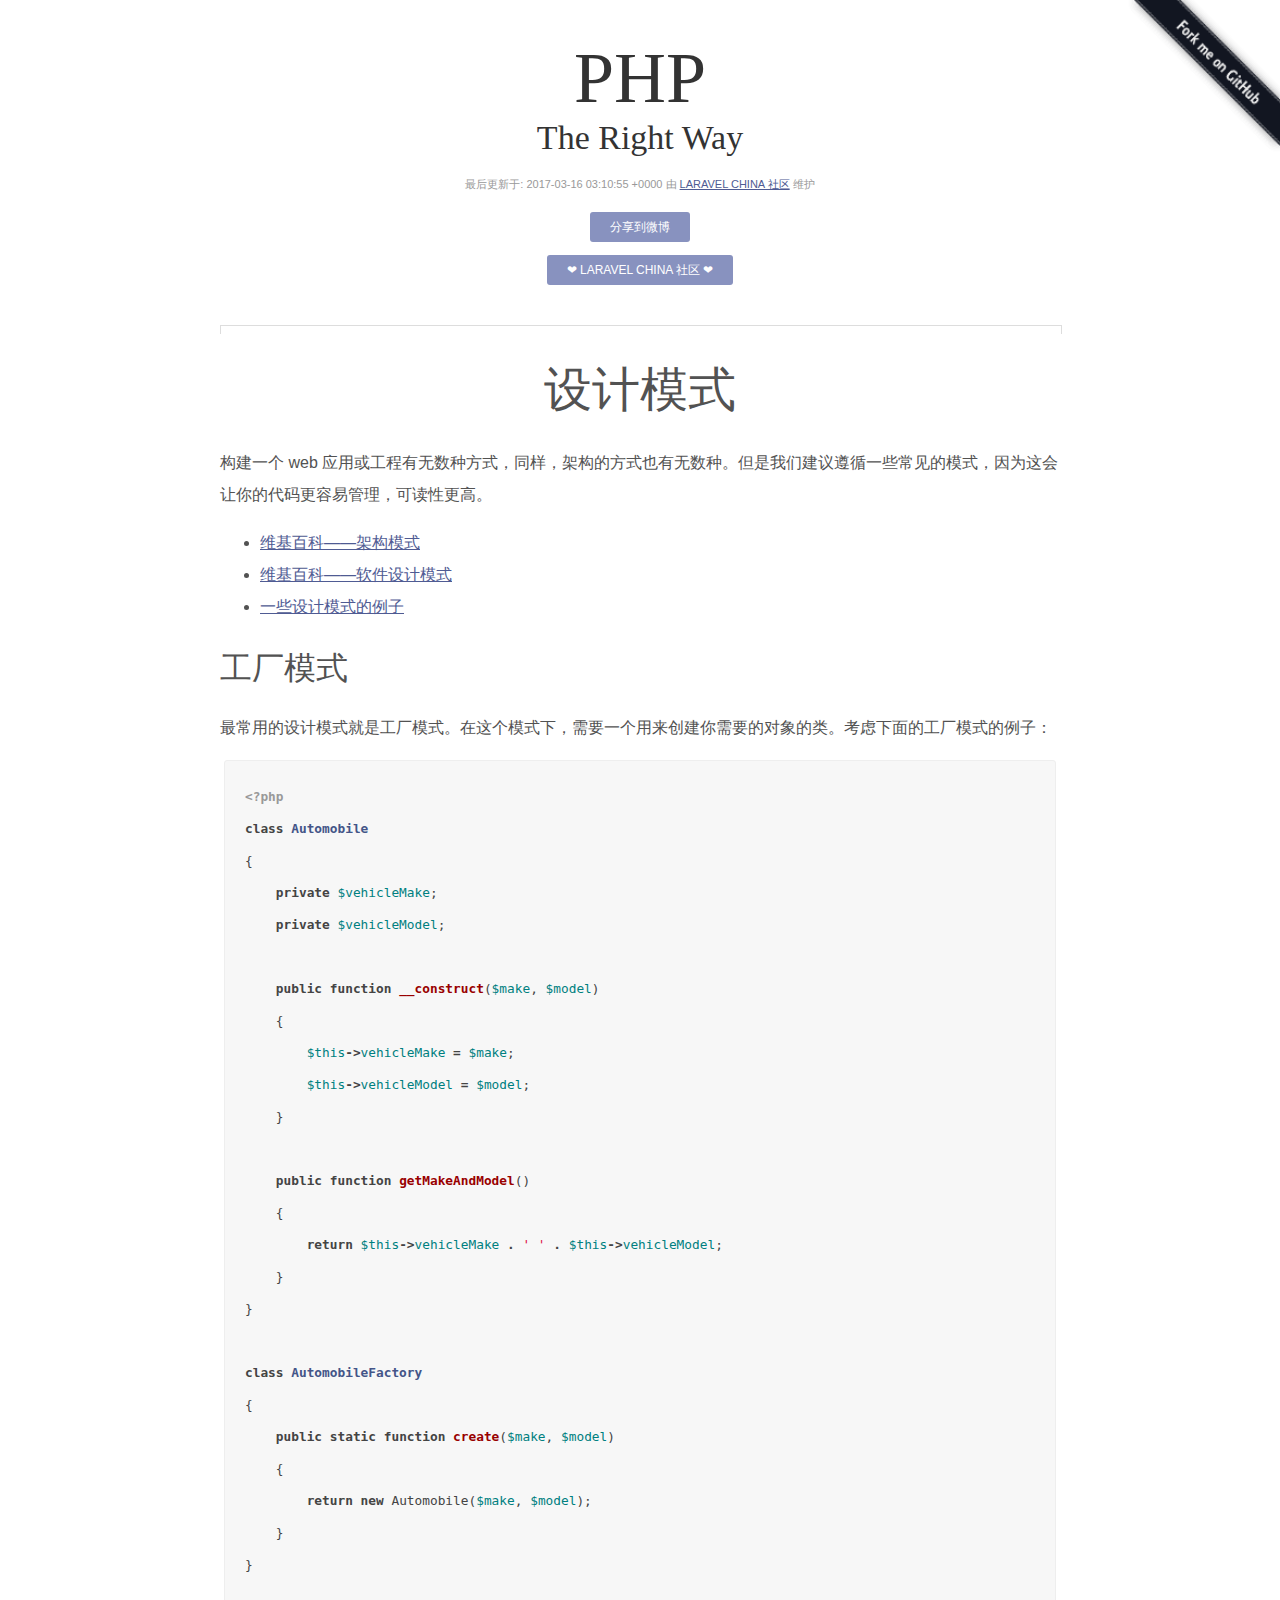
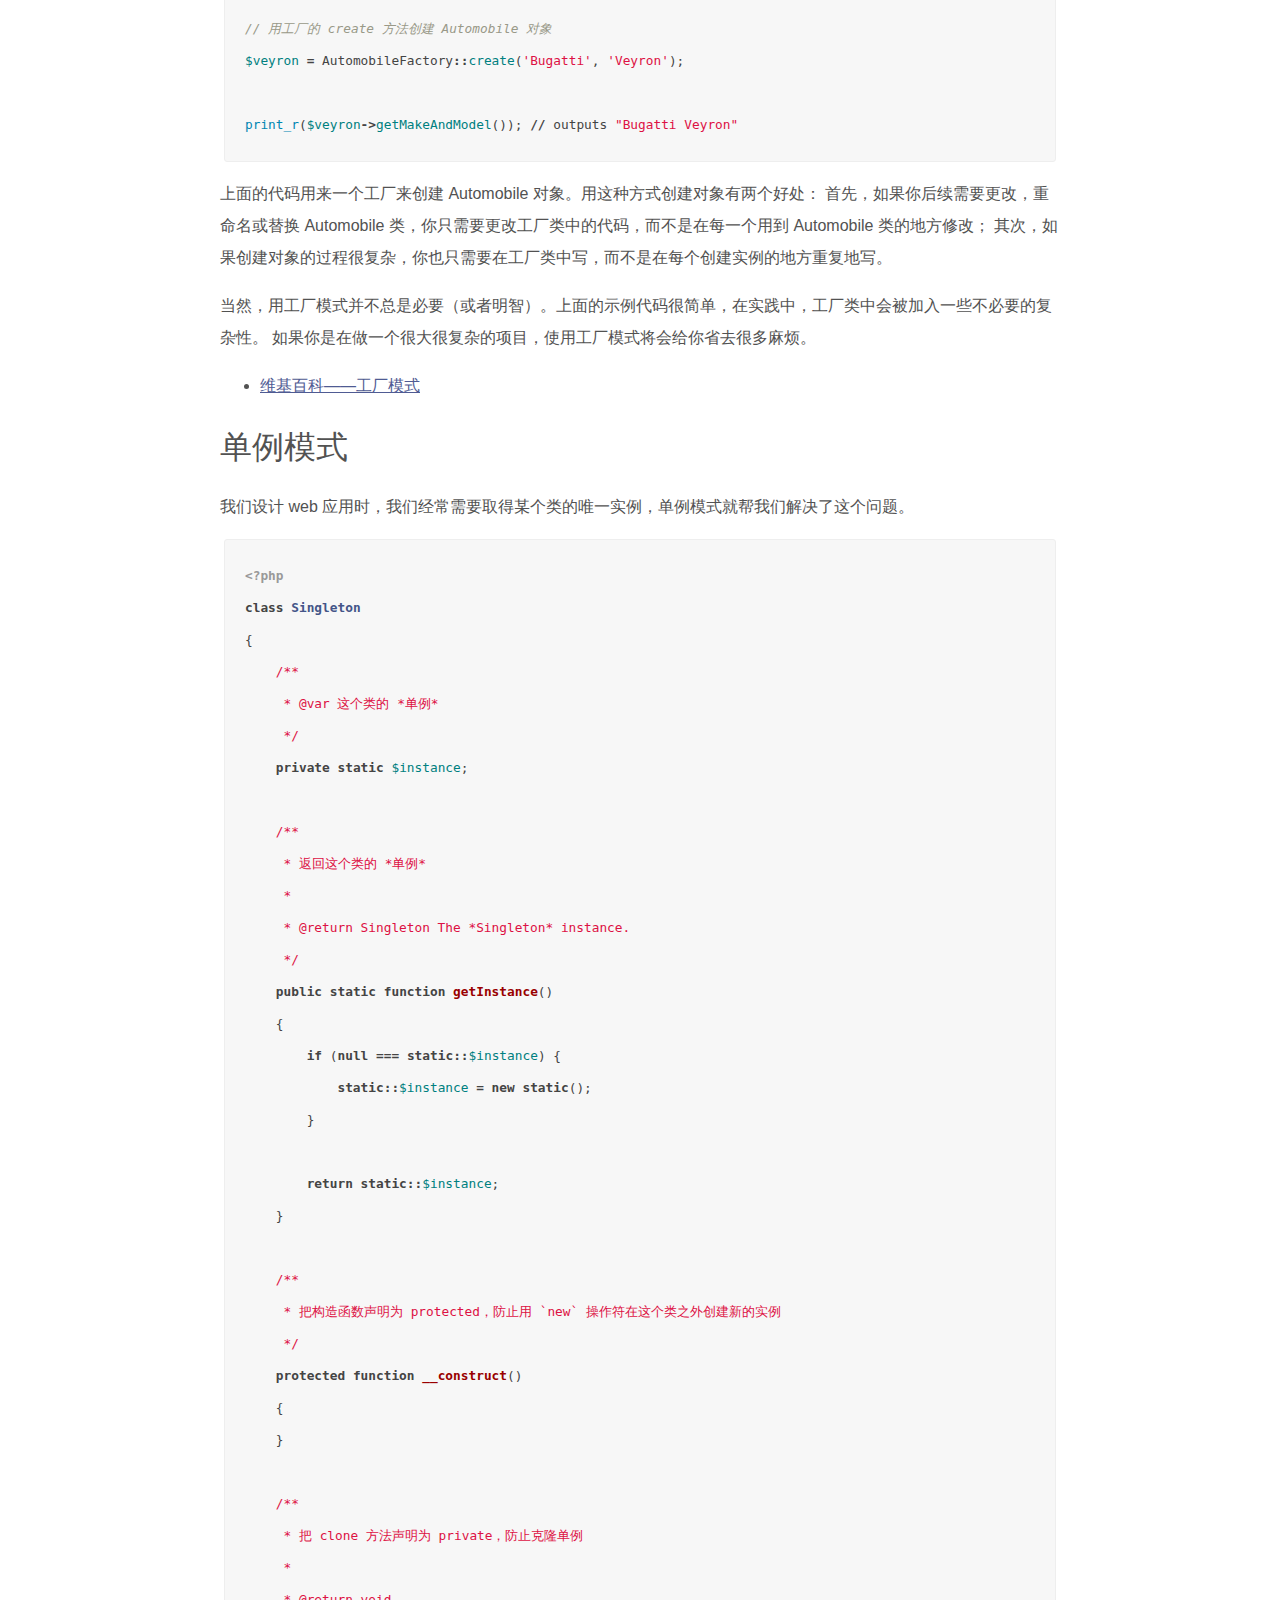
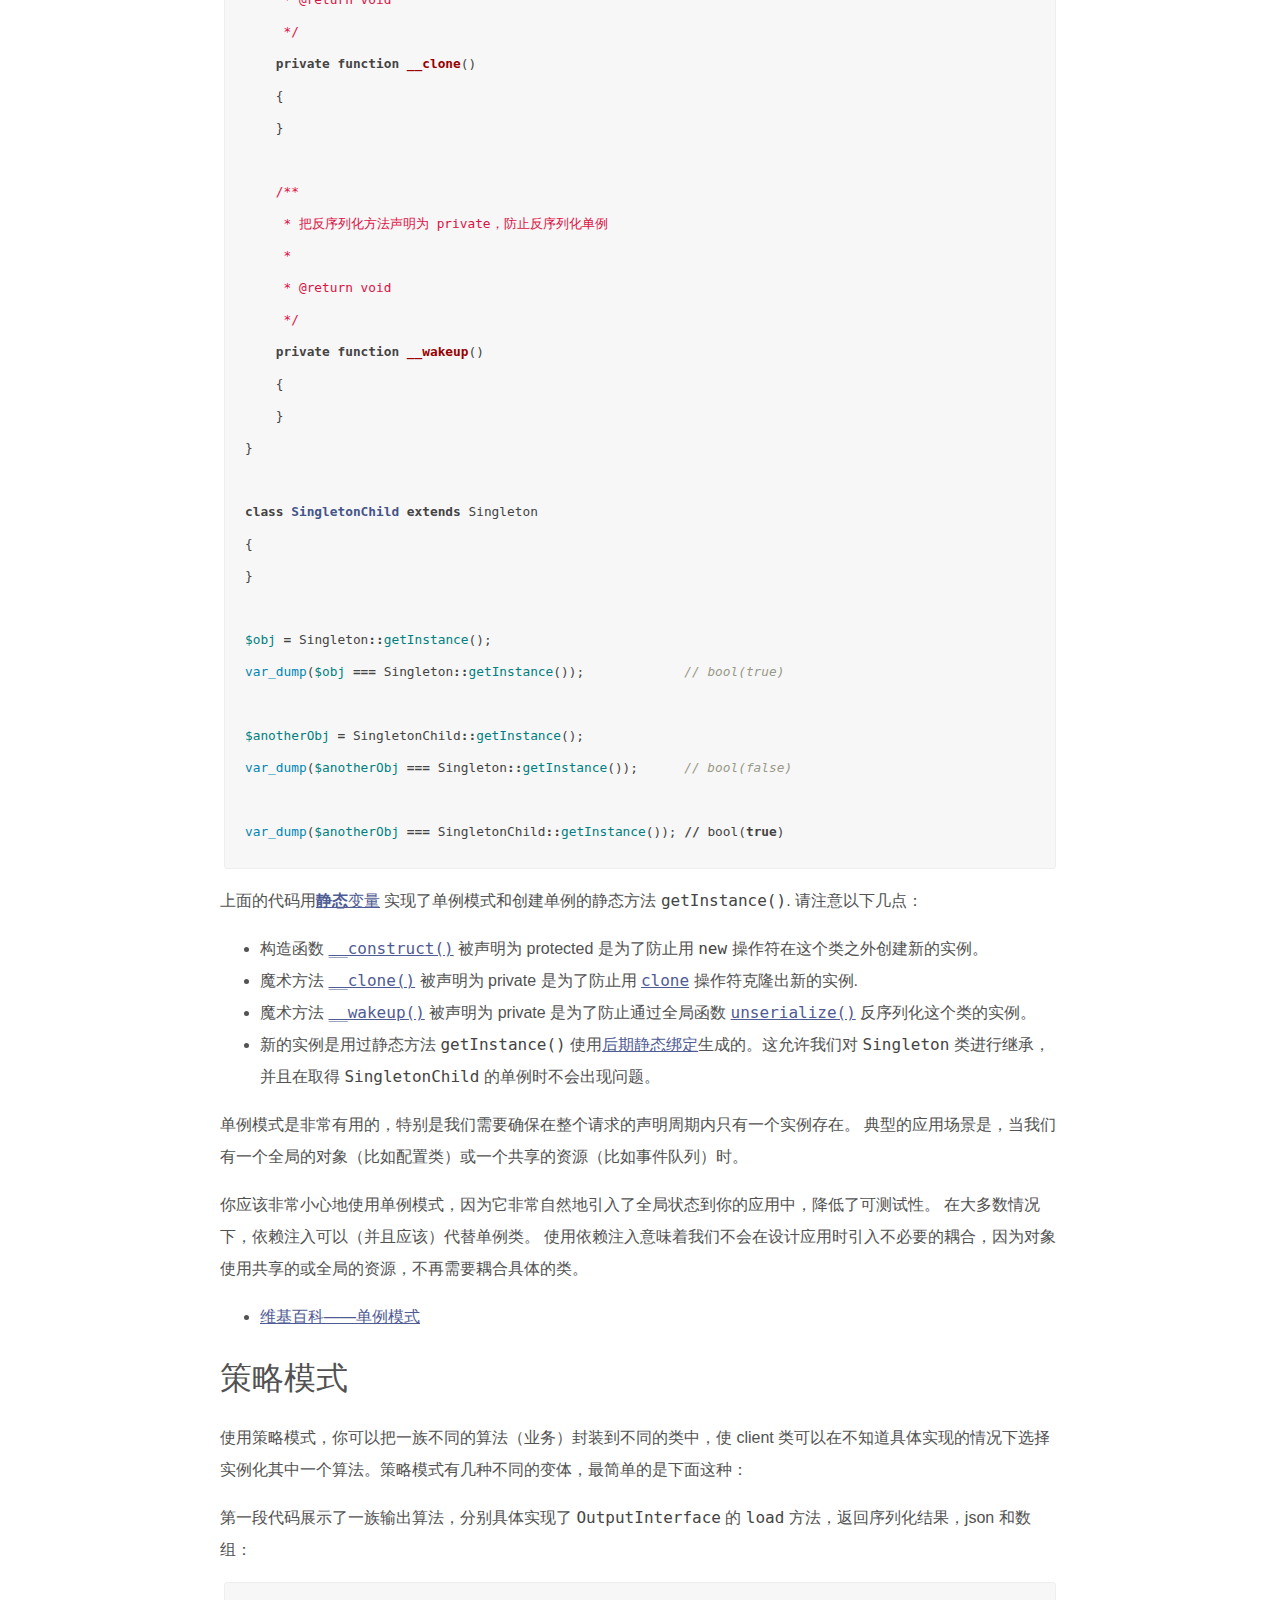
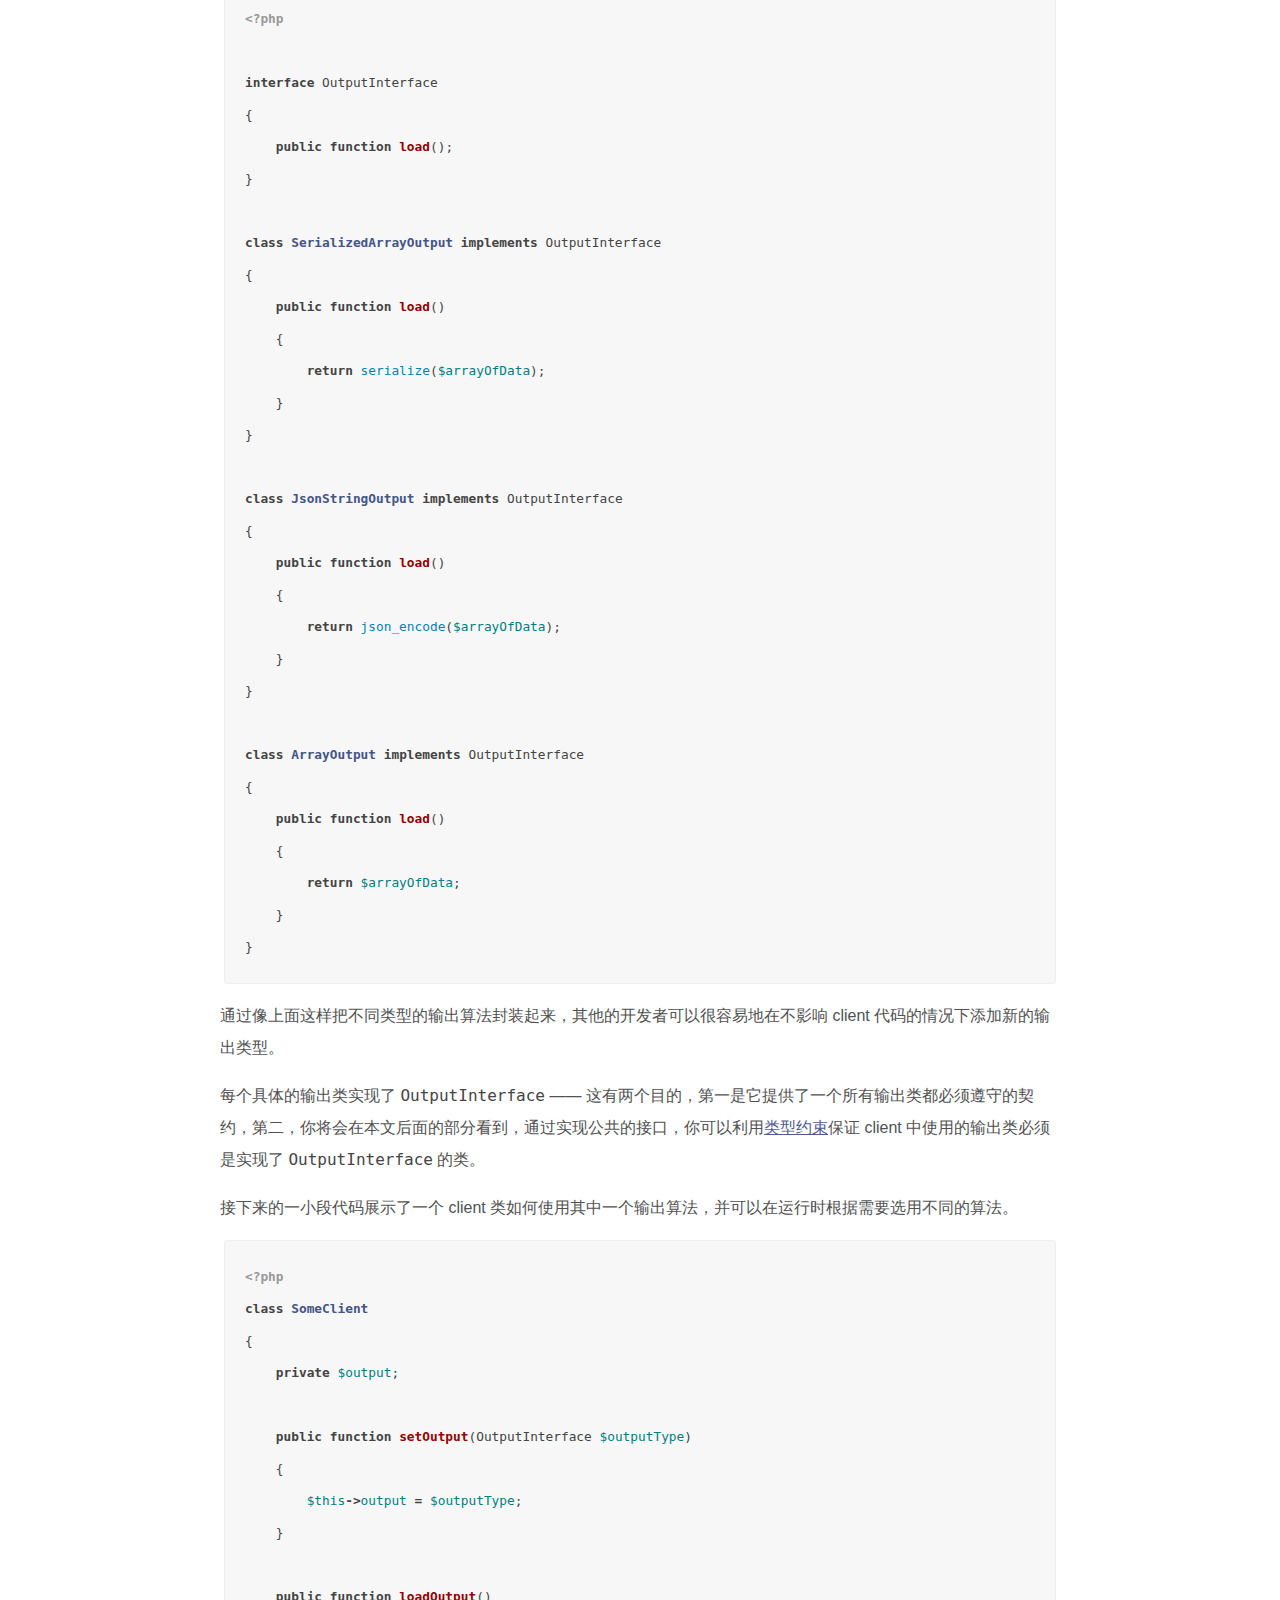
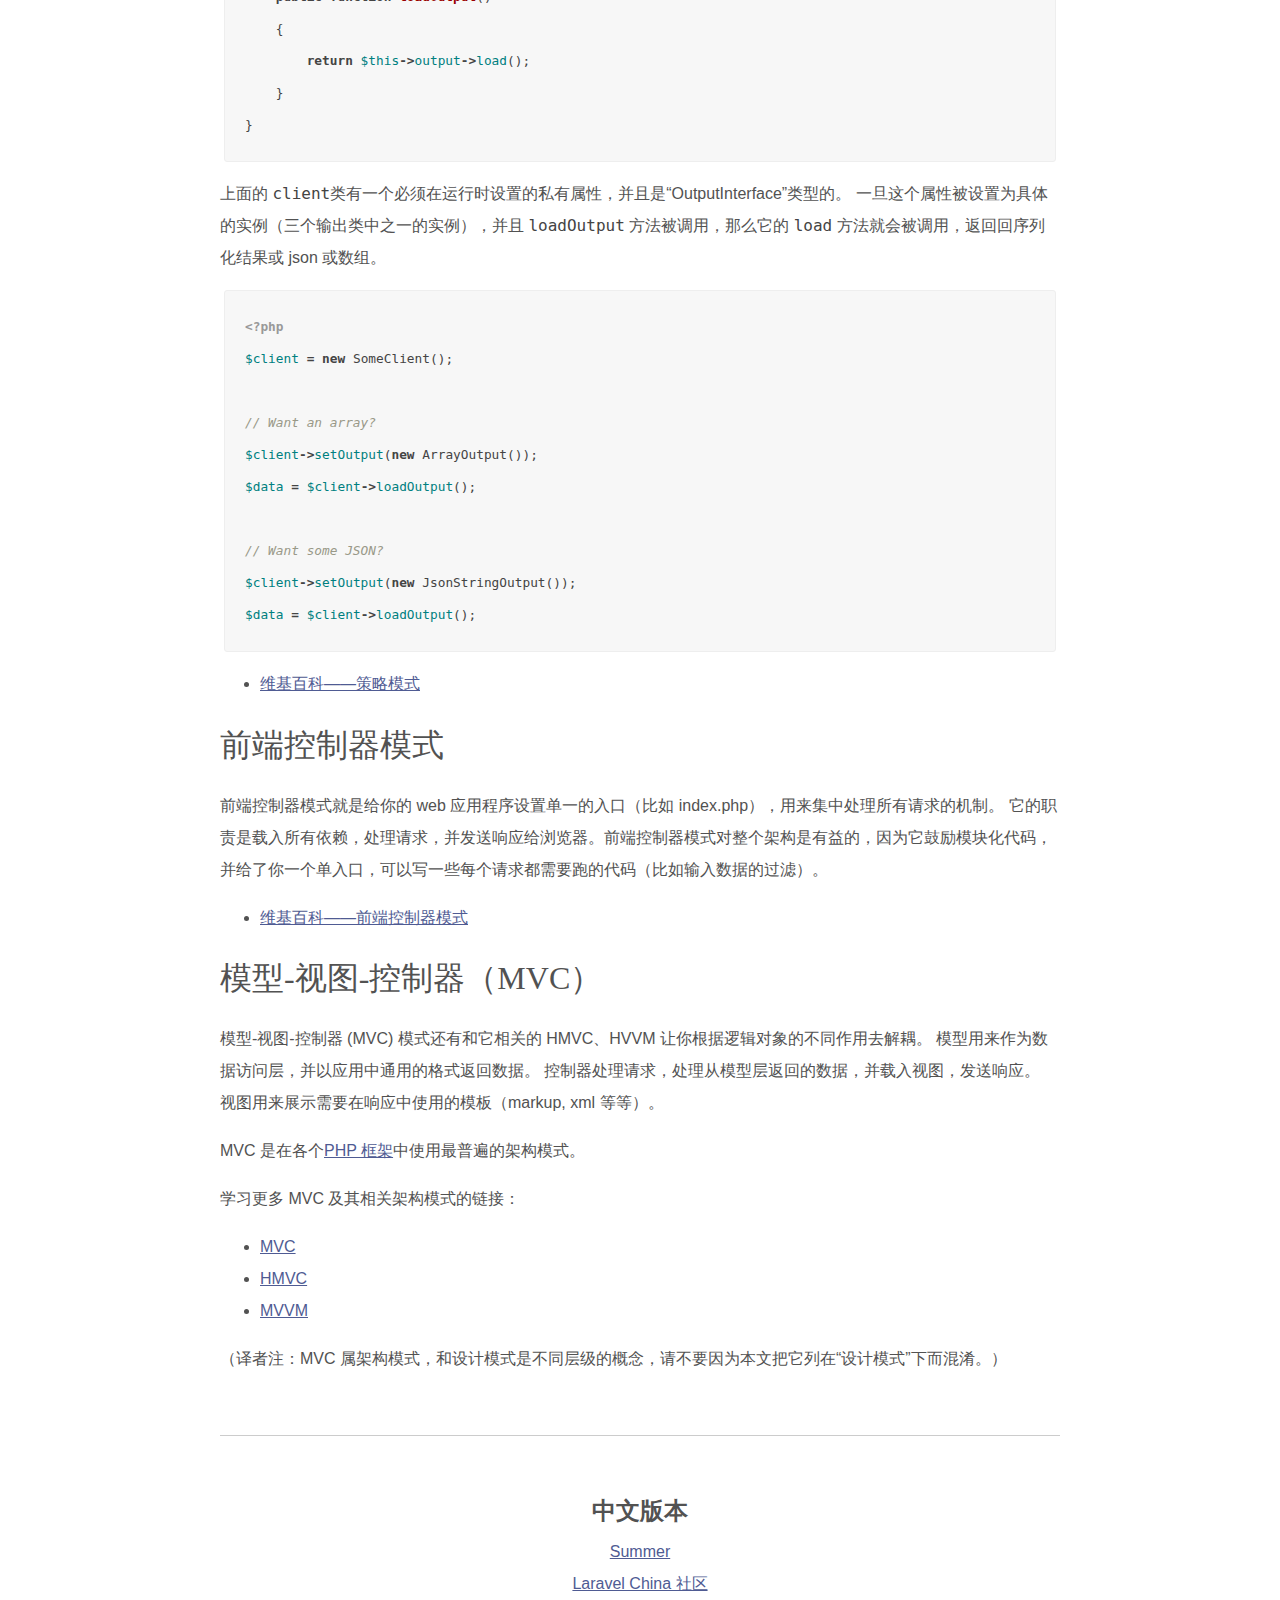
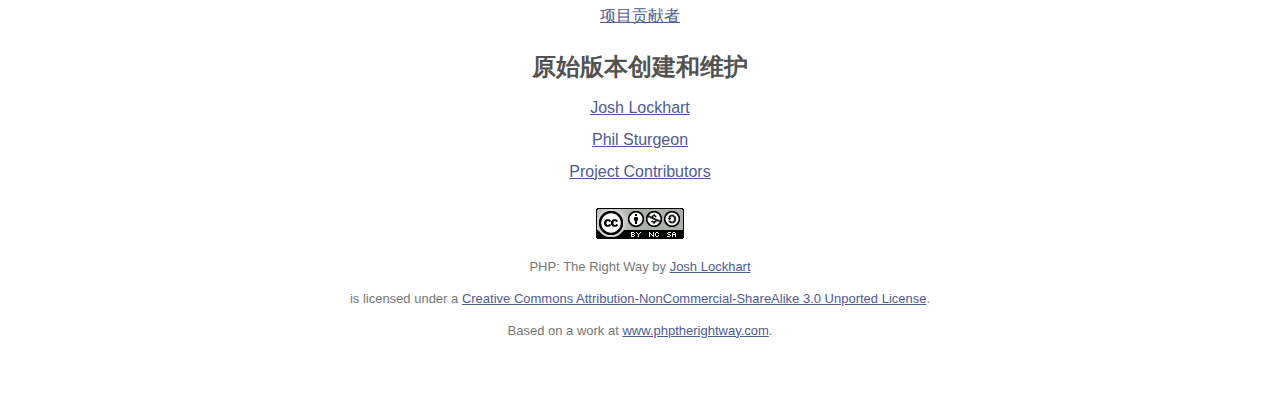
<file: src/php-the-right-way/app/src/main/assets/www/pages/Design-Patterns.html>
<!DOCTYPE html>
<html lang="en">
    <head>
        <meta charset="utf-8"/>
        <title>Design Patterns -  PHP 之道 | PHP The Right Way 中文版</title>
        <meta name="description" content=""/>
        <meta name="robots" content="index,follow,archive"/>
        <meta property="og:image:url" content="http://www.phptherightway.com/images/og-image.png"/>
        <meta property="og:image:width" content="1024"/>
        <meta property="og:image:height" content="640"/>
        <meta property="og:title" content="PHP: The Right Way"/>
        <meta property="og:description" content="An easy-to-read, quick reference for PHP best practices, accepted coding standards, and links to authoritative PHP tutorials around the Web"/>
        <meta property="og:url" content="http://www.phptherightway.com"/>
        <meta property="og:site_name" content="PHP: The Right Way"/>
        <meta property="og:type" content="website"/>
        <meta name="viewport" content="width=device-width, initial-scale=1.0, maximum-scale=1.0, user-scalable=no"/>
        <link rel="icon" href="../images/favicon.png" type="image/png"/>
        <link rel="stylesheet" href="../styles/syntax.css">
        <link rel="stylesheet" href="../styles/css.css">
        <base href="">
        <style>
        
        </style>
    </head>
    <body>
        <header class="site-header">
            <h1><a href="http://laravel-china.github.io/">PHP <em>The Right Way</em></a></h1>
            <div class="build-date">最后更新于: 2017-03-16 03:10:55 +0000 由 <a href="https://laravel-china.org/" target="_blank" >Laravel China 社区</a> 维护</div>
            <div class="share">
                <a class="btn-share" href="http://service.weibo.com/share/share.php?url=http://laravel-china.github.io/php-the-right-way&title=PHP+The+Right+Way+PHP+之道" target="_blank">分享到微博</a>
                <br>
                 <a class="btn-share" href="https://laravel-china.org/" target="_blank" style="margin-top: 13px;">❤ Laravel China 社区 ❤</a> 
            </div>
            <a class="fork-me" href="https://github.com/codeguy/php-the-right-way" target="_blank"></a>
        </header>

        <div class="site-content">
            <h1 id="设计模式">设计模式</h1>

<p>构建一个 web 应用或工程有无数种方式，同样，架构的方式也有无数种。但是我们建议遵循一些常见的模式，因为这会让你的代码更容易管理，可读性更高。</p>

<ul>
  <li><a href="https://en.wikipedia.org/wiki/Architectural_pattern">维基百科——架构模式</a></li>
  <li><a href="https://en.wikipedia.org/wiki/Software_design_pattern">维基百科——软件设计模式</a></li>
  <li><a href="http://designpatternsphp.readthedocs.io/en/latest/">一些设计模式的例子</a></li>
</ul>

<h2 id="工厂模式">工厂模式</h2>

<p>最常用的设计模式就是工厂模式。在这个模式下，需要一个用来创建你需要的对象的类。考虑下面的工厂模式的例子：</p>

<figure class="highlight"><pre><code class="language-php" data-lang="php"><span class="cp">&lt;?php</span>
<span class="k">class</span> <span class="nc">Automobile</span>
<span class="p">{</span>
    <span class="k">private</span> <span class="nv">$vehicleMake</span><span class="p">;</span>
    <span class="k">private</span> <span class="nv">$vehicleModel</span><span class="p">;</span>

    <span class="k">public</span> <span class="k">function</span> <span class="nf">__construct</span><span class="p">(</span><span class="nv">$make</span><span class="p">,</span> <span class="nv">$model</span><span class="p">)</span>
    <span class="p">{</span>
        <span class="nv">$this</span><span class="o">-&gt;</span><span class="na">vehicleMake</span> <span class="o">=</span> <span class="nv">$make</span><span class="p">;</span>
        <span class="nv">$this</span><span class="o">-&gt;</span><span class="na">vehicleModel</span> <span class="o">=</span> <span class="nv">$model</span><span class="p">;</span>
    <span class="p">}</span>

    <span class="k">public</span> <span class="k">function</span> <span class="nf">getMakeAndModel</span><span class="p">()</span>
    <span class="p">{</span>
        <span class="k">return</span> <span class="nv">$this</span><span class="o">-&gt;</span><span class="na">vehicleMake</span> <span class="o">.</span> <span class="s1">' '</span> <span class="o">.</span> <span class="nv">$this</span><span class="o">-&gt;</span><span class="na">vehicleModel</span><span class="p">;</span>
    <span class="p">}</span>
<span class="p">}</span>

<span class="k">class</span> <span class="nc">AutomobileFactory</span>
<span class="p">{</span>
    <span class="k">public</span> <span class="k">static</span> <span class="k">function</span> <span class="nf">create</span><span class="p">(</span><span class="nv">$make</span><span class="p">,</span> <span class="nv">$model</span><span class="p">)</span>
    <span class="p">{</span>
        <span class="k">return</span> <span class="k">new</span> <span class="nx">Automobile</span><span class="p">(</span><span class="nv">$make</span><span class="p">,</span> <span class="nv">$model</span><span class="p">);</span>
    <span class="p">}</span>
<span class="p">}</span>

<span class="c1">// 用工厂的 create 方法创建 Automobile 对象
</span><span class="nv">$veyron</span> <span class="o">=</span> <span class="nx">AutomobileFactory</span><span class="o">::</span><span class="na">create</span><span class="p">(</span><span class="s1">'Bugatti'</span><span class="p">,</span> <span class="s1">'Veyron'</span><span class="p">);</span>

<span class="nb">print_r</span><span class="p">(</span><span class="nv">$veyron</span><span class="o">-&gt;</span><span class="na">getMakeAndModel</span><span class="p">());</span> <span class="o">//</span> <span class="nx">outputs</span> <span class="s2">"Bugatti Veyron"</span></code></pre></figure>

<p>上面的代码用来一个工厂来创建 Automobile 对象。用这种方式创建对象有两个好处：
首先，如果你后续需要更改，重命名或替换 Automobile 类，你只需要更改工厂类中的代码，而不是在每一个用到 Automobile 类的地方修改；
其次，如果创建对象的过程很复杂，你也只需要在工厂类中写，而不是在每个创建实例的地方重复地写。</p>

<p>当然，用工厂模式并不总是必要（或者明智）。上面的示例代码很简单，在实践中，工厂类中会被加入一些不必要的复杂性。
如果你是在做一个很大很复杂的项目，使用工厂模式将会给你省去很多麻烦。</p>

<ul>
  <li><a href="https://en.wikipedia.org/wiki/Factory_pattern">维基百科——工厂模式</a></li>
</ul>

<h2 id="单例模式">单例模式</h2>

<p>我们设计 web 应用时，我们经常需要取得某个类的唯一实例，单例模式就帮我们解决了这个问题。</p>

<figure class="highlight"><pre><code class="language-php" data-lang="php"><span class="cp">&lt;?php</span>
<span class="k">class</span> <span class="nc">Singleton</span>
<span class="p">{</span>
    <span class="sd">/**
     * @var 这个类的 *单例*
     */</span>
    <span class="k">private</span> <span class="k">static</span> <span class="nv">$instance</span><span class="p">;</span>
    
    <span class="sd">/**
     * 返回这个类的 *单例*
     *
     * @return Singleton The *Singleton* instance.
     */</span>
    <span class="k">public</span> <span class="k">static</span> <span class="k">function</span> <span class="nf">getInstance</span><span class="p">()</span>
    <span class="p">{</span>
        <span class="k">if</span> <span class="p">(</span><span class="kc">null</span> <span class="o">===</span> <span class="k">static</span><span class="o">::</span><span class="nv">$instance</span><span class="p">)</span> <span class="p">{</span>
            <span class="k">static</span><span class="o">::</span><span class="nv">$instance</span> <span class="o">=</span> <span class="k">new</span> <span class="k">static</span><span class="p">();</span>
        <span class="p">}</span>
        
        <span class="k">return</span> <span class="k">static</span><span class="o">::</span><span class="nv">$instance</span><span class="p">;</span>
    <span class="p">}</span>

    <span class="sd">/**
     * 把构造函数声明为 protected，防止用 `new` 操作符在这个类之外创建新的实例
     */</span>
    <span class="k">protected</span> <span class="k">function</span> <span class="nf">__construct</span><span class="p">()</span>
    <span class="p">{</span>
    <span class="p">}</span>

    <span class="sd">/**
     * 把 clone 方法声明为 private，防止克隆单例
     *
     * @return void
     */</span>
    <span class="k">private</span> <span class="k">function</span> <span class="nf">__clone</span><span class="p">()</span>
    <span class="p">{</span>
    <span class="p">}</span>

    <span class="sd">/**
     * 把反序列化方法声明为 private，防止反序列化单例
     *
     * @return void
     */</span>
    <span class="k">private</span> <span class="k">function</span> <span class="nf">__wakeup</span><span class="p">()</span>
    <span class="p">{</span>
    <span class="p">}</span>
<span class="p">}</span>

<span class="k">class</span> <span class="nc">SingletonChild</span> <span class="k">extends</span> <span class="nx">Singleton</span>
<span class="p">{</span>
<span class="p">}</span>

<span class="nv">$obj</span> <span class="o">=</span> <span class="nx">Singleton</span><span class="o">::</span><span class="na">getInstance</span><span class="p">();</span>
<span class="nb">var_dump</span><span class="p">(</span><span class="nv">$obj</span> <span class="o">===</span> <span class="nx">Singleton</span><span class="o">::</span><span class="na">getInstance</span><span class="p">());</span>             <span class="c1">// bool(true)
</span>
<span class="nv">$anotherObj</span> <span class="o">=</span> <span class="nx">SingletonChild</span><span class="o">::</span><span class="na">getInstance</span><span class="p">();</span>
<span class="nb">var_dump</span><span class="p">(</span><span class="nv">$anotherObj</span> <span class="o">===</span> <span class="nx">Singleton</span><span class="o">::</span><span class="na">getInstance</span><span class="p">());</span>      <span class="c1">// bool(false)
</span>
<span class="nb">var_dump</span><span class="p">(</span><span class="nv">$anotherObj</span> <span class="o">===</span> <span class="nx">SingletonChild</span><span class="o">::</span><span class="na">getInstance</span><span class="p">());</span> <span class="o">//</span> <span class="nx">bool</span><span class="p">(</span><span class="kc">true</span><span class="p">)</span></code></pre></figure>

<p>上面的代码用<a href="http://php.net/language.variables.scope#language.variables.scope.static"><strong>静态</strong>变量</a> 实现了单例模式和创建单例的静态方法 <code class="highlighter-rouge">getInstance()</code>.
请注意以下几点：</p>

<ul>
  <li>构造函数 <a href="http://php.net/language.oop5.decon#object.construct"><code class="highlighter-rouge">__construct()</code></a> 被声明为 protected 是为了防止用 <code class="highlighter-rouge">new</code> 操作符在这个类之外创建新的实例。</li>
  <li>魔术方法 <a href="http://php.net/language.oop5.cloning#object.clone"><code class="highlighter-rouge">__clone()</code></a> 被声明为 private 是为了防止用 <a href="http://php.net/language.oop5.cloning"><code class="highlighter-rouge">clone</code></a> 操作符克隆出新的实例.</li>
  <li>魔术方法 <a href="http://php.net/language.oop5.magic#object.wakeup"><code class="highlighter-rouge">__wakeup()</code></a> 被声明为 private 是为了防止通过全局函数 <a href="http://php.net/function.unserialize"><code class="highlighter-rouge">unserialize()</code></a> 反序列化这个类的实例。</li>
  <li>新的实例是用过静态方法 <code class="highlighter-rouge">getInstance()</code> 使用<a href="http://php.net/language.oop5.late-static-bindings">后期静态绑定</a>生成的。这允许我们对 <code class="highlighter-rouge">Singleton</code> 类进行继承，并且在取得 <code class="highlighter-rouge">SingletonChild</code> 的单例时不会出现问题。</li>
</ul>

<p>单例模式是非常有用的，特别是我们需要确保在整个请求的声明周期内只有一个实例存在。
典型的应用场景是，当我们有一个全局的对象（比如配置类）或一个共享的资源（比如事件队列）时。</p>

<p>你应该非常小心地使用单例模式，因为它非常自然地引入了全局状态到你的应用中，降低了可测试性。
在大多数情况下，依赖注入可以（并且应该）代替单例类。
使用依赖注入意味着我们不会在设计应用时引入不必要的耦合，因为对象使用共享的或全局的资源，不再需要耦合具体的类。</p>

<ul>
  <li><a href="https://en.wikipedia.org/wiki/Singleton_pattern">维基百科——单例模式</a></li>
</ul>

<h2 id="策略模式">策略模式</h2>

<p>使用策略模式，你可以把一族不同的算法（业务）封装到不同的类中，使 client 类可以在不知道具体实现的情况下选择实例化其中一个算法。策略模式有几种不同的变体，最简单的是下面这种：</p>

<p>第一段代码展示了一族输出算法，分别具体实现了 <code class="highlighter-rouge">OutputInterface</code> 的 <code class="highlighter-rouge">load</code> 方法，返回序列化结果，json 和数组：</p>

<figure class="highlight"><pre><code class="language-php" data-lang="php"><span class="cp">&lt;?php</span>

<span class="k">interface</span> <span class="nx">OutputInterface</span>
<span class="p">{</span>
    <span class="k">public</span> <span class="k">function</span> <span class="nf">load</span><span class="p">();</span>
<span class="p">}</span>

<span class="k">class</span> <span class="nc">SerializedArrayOutput</span> <span class="k">implements</span> <span class="nx">OutputInterface</span>
<span class="p">{</span>
    <span class="k">public</span> <span class="k">function</span> <span class="nf">load</span><span class="p">()</span>
    <span class="p">{</span>
        <span class="k">return</span> <span class="nb">serialize</span><span class="p">(</span><span class="nv">$arrayOfData</span><span class="p">);</span>
    <span class="p">}</span>
<span class="p">}</span>

<span class="k">class</span> <span class="nc">JsonStringOutput</span> <span class="k">implements</span> <span class="nx">OutputInterface</span>
<span class="p">{</span>
    <span class="k">public</span> <span class="k">function</span> <span class="nf">load</span><span class="p">()</span>
    <span class="p">{</span>
        <span class="k">return</span> <span class="nb">json_encode</span><span class="p">(</span><span class="nv">$arrayOfData</span><span class="p">);</span>
    <span class="p">}</span>
<span class="p">}</span>

<span class="k">class</span> <span class="nc">ArrayOutput</span> <span class="k">implements</span> <span class="nx">OutputInterface</span>
<span class="p">{</span>
    <span class="k">public</span> <span class="k">function</span> <span class="nf">load</span><span class="p">()</span>
    <span class="p">{</span>
        <span class="k">return</span> <span class="nv">$arrayOfData</span><span class="p">;</span>
    <span class="p">}</span>
<span class="p">}</span></code></pre></figure>

<p>通过像上面这样把不同类型的输出算法封装起来，其他的开发者可以很容易地在不影响 client 代码的情况下添加新的输出类型。</p>

<p>每个具体的输出类实现了 <code class="highlighter-rouge">OutputInterface</code> —— 这有两个目的，第一是它提供了一个所有输出类都必须遵守的契约，第二，你将会在本文后面的部分看到，通过实现公共的接口，你可以利用<a href="http://php.net/language.oop5.typehinting">类型约束</a>保证 client 中使用的输出类必须是实现了 <code class="highlighter-rouge">OutputInterface</code> 的类。</p>

<p>接下来的一小段代码展示了一个 client 类如何使用其中一个输出算法，并可以在运行时根据需要选用不同的算法。</p>

<figure class="highlight"><pre><code class="language-php" data-lang="php"><span class="cp">&lt;?php</span>
<span class="k">class</span> <span class="nc">SomeClient</span>
<span class="p">{</span>
    <span class="k">private</span> <span class="nv">$output</span><span class="p">;</span>

    <span class="k">public</span> <span class="k">function</span> <span class="nf">setOutput</span><span class="p">(</span><span class="nx">OutputInterface</span> <span class="nv">$outputType</span><span class="p">)</span>
    <span class="p">{</span>
        <span class="nv">$this</span><span class="o">-&gt;</span><span class="na">output</span> <span class="o">=</span> <span class="nv">$outputType</span><span class="p">;</span>
    <span class="p">}</span>

    <span class="k">public</span> <span class="k">function</span> <span class="nf">loadOutput</span><span class="p">()</span>
    <span class="p">{</span>
        <span class="k">return</span> <span class="nv">$this</span><span class="o">-&gt;</span><span class="na">output</span><span class="o">-&gt;</span><span class="na">load</span><span class="p">();</span>
    <span class="p">}</span>
<span class="p">}</span></code></pre></figure>

<p>上面的 <code class="highlighter-rouge">client</code>类有一个必须在运行时设置的私有属性，并且是“OutputInterface”类型的。
一旦这个属性被设置为具体的实例（三个输出类中之一的实例），并且 <code class="highlighter-rouge">loadOutput</code> 方法被调用，那么它的 <code class="highlighter-rouge">load</code> 方法就会被调用，返回回序列化结果或 json 或数组。</p>

<figure class="highlight"><pre><code class="language-php" data-lang="php"><span class="cp">&lt;?php</span>
<span class="nv">$client</span> <span class="o">=</span> <span class="k">new</span> <span class="nx">SomeClient</span><span class="p">();</span>

<span class="c1">// Want an array?
</span><span class="nv">$client</span><span class="o">-&gt;</span><span class="na">setOutput</span><span class="p">(</span><span class="k">new</span> <span class="nx">ArrayOutput</span><span class="p">());</span>
<span class="nv">$data</span> <span class="o">=</span> <span class="nv">$client</span><span class="o">-&gt;</span><span class="na">loadOutput</span><span class="p">();</span>

<span class="c1">// Want some JSON?
</span><span class="nv">$client</span><span class="o">-&gt;</span><span class="na">setOutput</span><span class="p">(</span><span class="k">new</span> <span class="nx">JsonStringOutput</span><span class="p">());</span>
<span class="nv">$data</span> <span class="o">=</span> <span class="nv">$client</span><span class="o">-&gt;</span><span class="na">loadOutput</span><span class="p">();</span></code></pre></figure>

<ul>
  <li><a href="http://en.wikipedia.org/wiki/Strategy_pattern">维基百科——策略模式</a></li>
</ul>

<h2 id="前端控制器模式">前端控制器模式</h2>

<p>前端控制器模式就是给你的 web 应用程序设置单一的入口（比如 index.php），用来集中处理所有请求的机制。
它的职责是载入所有依赖，处理请求，并发送响应给浏览器。前端控制器模式对整个架构是有益的，因为它鼓励模块化代码，并给了你一个单入口，可以写一些每个请求都需要跑的代码（比如输入数据的过滤）。</p>

<ul>
  <li><a href="https://en.wikipedia.org/wiki/Front_Controller_pattern">维基百科——前端控制器模式</a></li>
</ul>

<h2 id="模型-视图-控制器mvc">模型-视图-控制器（MVC）</h2>

<p>模型-视图-控制器 (MVC) 模式还有和它相关的 HMVC、HVVM 让你根据逻辑对象的不同作用去解耦。
模型用来作为数据访问层，并以应用中通用的格式返回数据。
控制器处理请求，处理从模型层返回的数据，并载入视图，发送响应。
视图用来展示需要在响应中使用的模板（markup, xml 等等）。</p>

<p>MVC 是在各个<a href="https://github.com/codeguy/php-the-right-way/wiki/Frameworks">PHP 框架</a>中使用最普遍的架构模式。</p>

<p>学习更多 MVC 及其相关架构模式的链接：</p>

<ul>
  <li><a href="https://en.wikipedia.org/wiki/Model%E2%80%93View%E2%80%93Controller">MVC</a></li>
  <li><a href="https://en.wikipedia.org/wiki/Hierarchical_model%E2%80%93view%E2%80%93controller">HMVC</a></li>
  <li><a href="https://en.wikipedia.org/wiki/Model_View_ViewModel">MVVM</a></li>
</ul>

<p>（译者注：MVC 属架构模式，和设计模式是不同层级的概念，请不要因为本文把它列在“设计模式”下而混淆。）</p>

        </div>

        <footer class="site-footer" id="credits">
             <h2>中文版本</h2>  
            <ul>
                <li><a href="https://github.com/summerblue" target="_blank">Summer</a></li>
                <li><a href="https://laravel-china.org/" target="_blank">Laravel China 社区</a></li>
                <li><a href="https://github.com/laravel-china/php-the-right-way/graphs/contributors" target="_blank">项目贡献者</a></li>
            </ul>
            <h2>原始版本创建和维护</h2>
            <ul>
                <li><a href="http://joshlockhart.com" target="_blank">Josh Lockhart</a></li>
                <li><a href="http://philsturgeon.co.uk/" target="_blank">Phil Sturgeon</a></li>
                <li><a href="https://github.com/codeguy/php-the-right-way/graphs/contributors" target="_blank">Project Contributors</a></li>
            </ul>
            <div class="license">
                <a class="cc-badge" rel="license" href="http://creativecommons.org/licenses/by-nc-sa/3.0/"></a>
                <br />
                <span xmlns:dct="http://purl.org/dc/terms/" href="http://purl.org/dc/dcmitype/Text" property="dct:title" rel="dct:type">PHP: The Right Way</span> by <a xmlns:cc="http://creativecommons.org/ns#" href="http://joshlockhart.com" property="cc:attributionName" rel="cc:attributionURL">Josh Lockhart</a>
                <br/>
                is licensed under a <a rel="license" href="http://creativecommons.org/licenses/by-nc-sa/3.0/">Creative Commons Attribution-NonCommercial-ShareAlike 3.0 Unported License</a>.<br />Based on a work at <a xmlns:dct="http://purl.org/dc/terms/" href="http://www.phptherightway.com" rel="dct:source">www.phptherightway.com</a>.
            </div>
        </footer>

    </body>
</html>
</file>
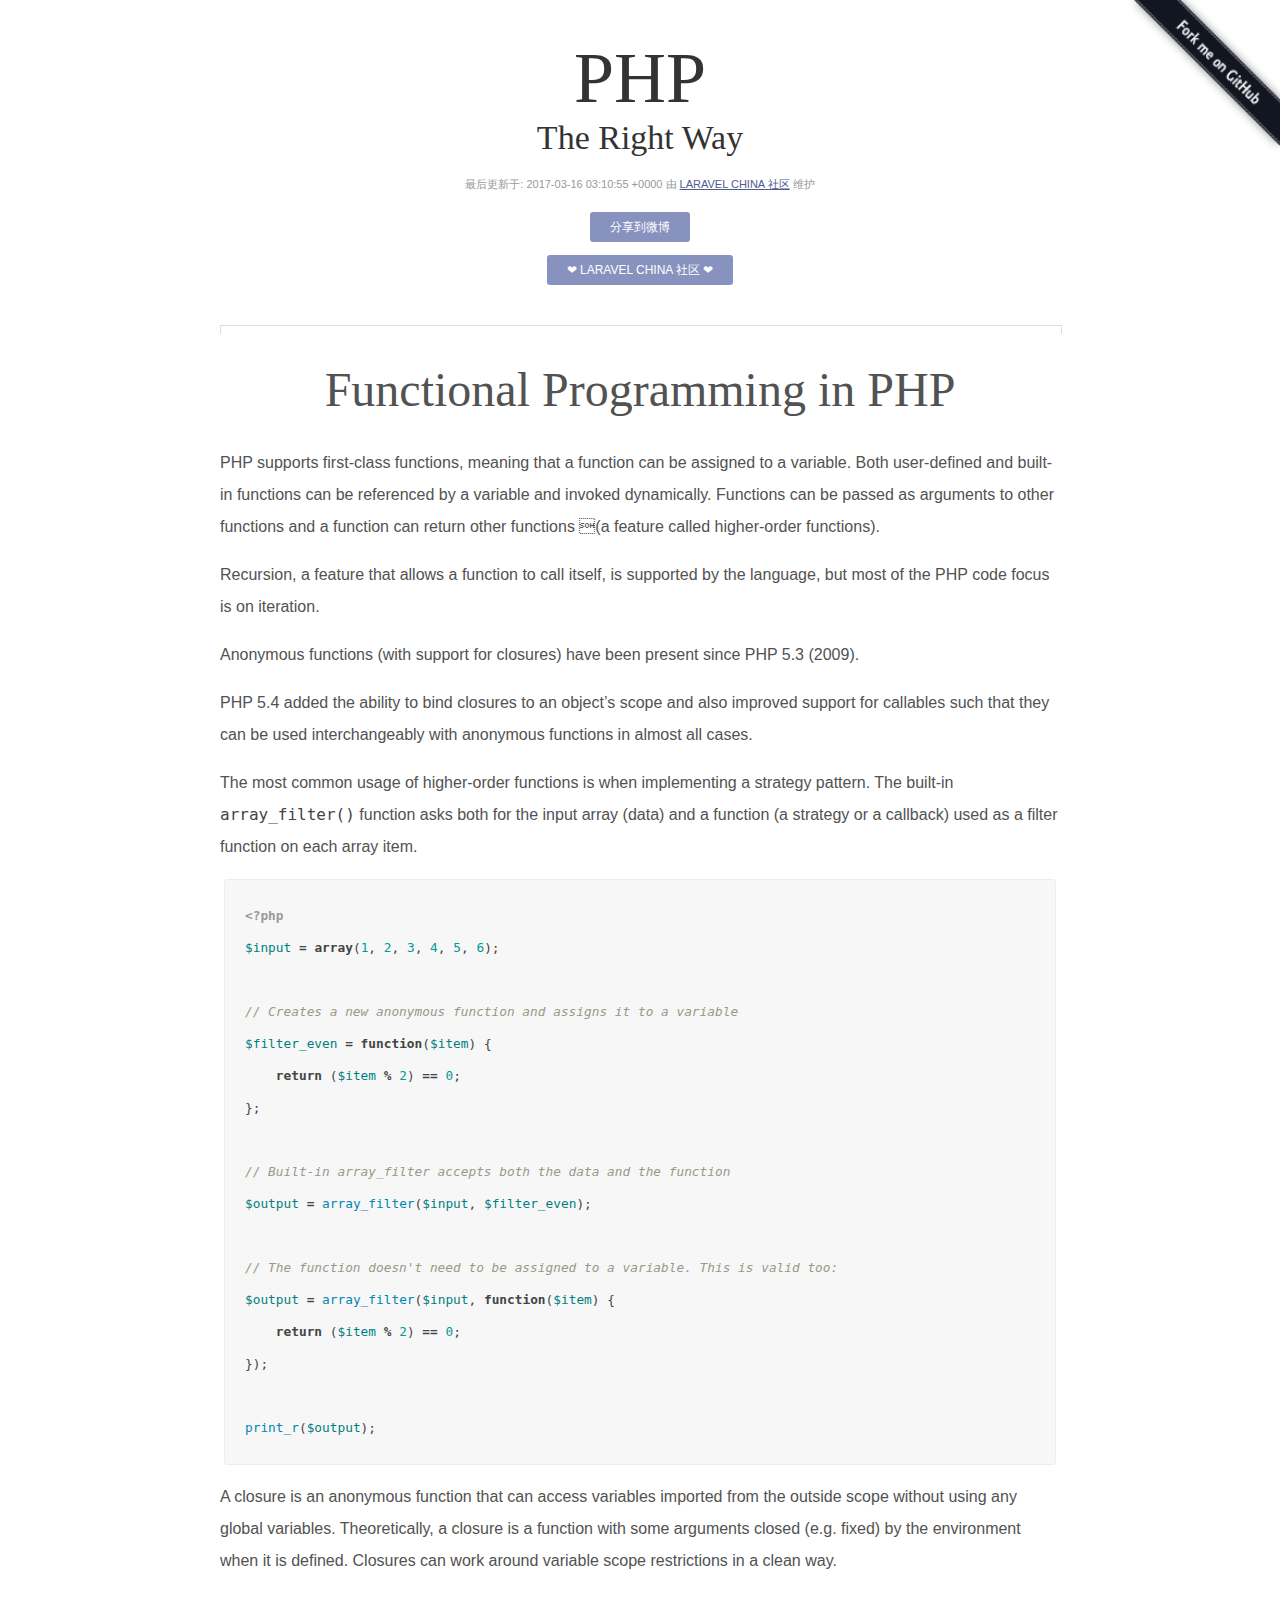
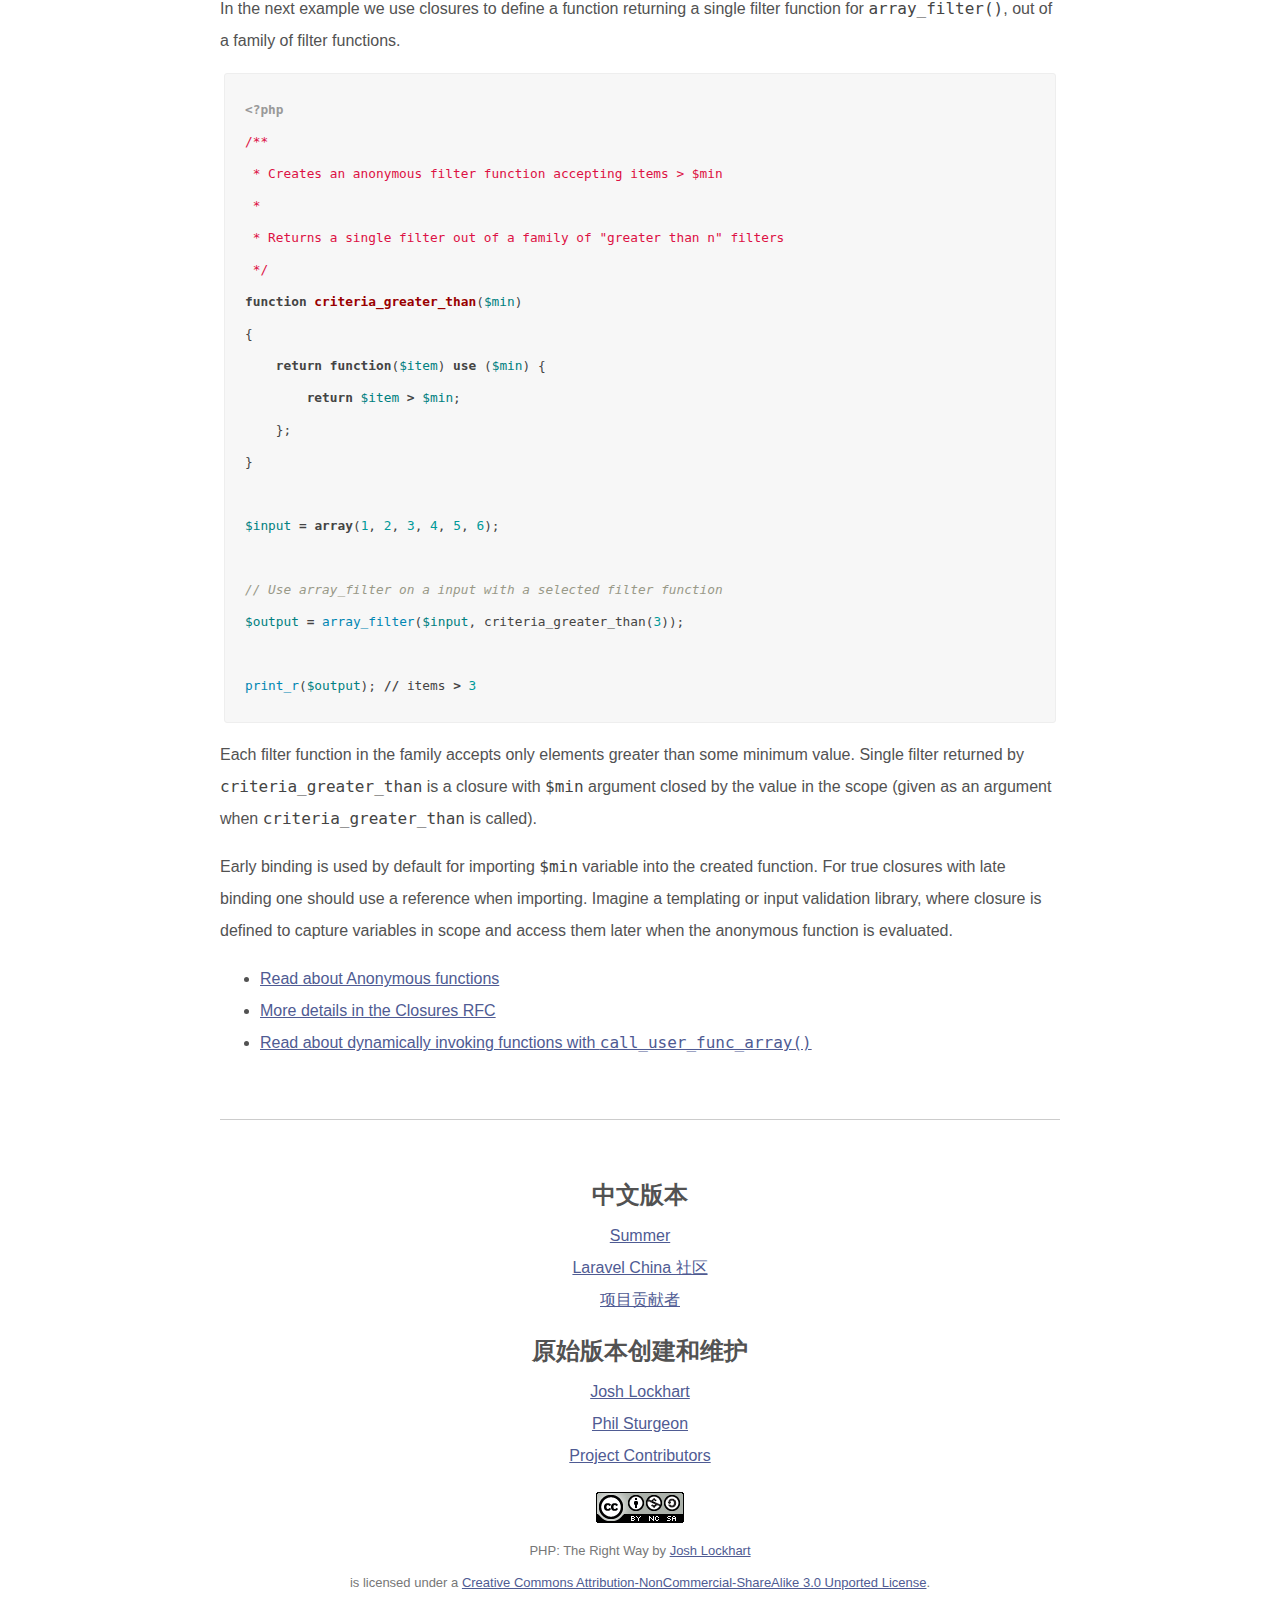
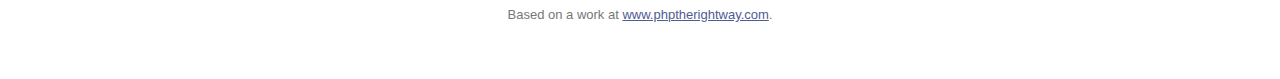
<file: src/php-the-right-way/app/src/main/assets/www/pages/Functional-Programming.html>
<!DOCTYPE html>
<html lang="en">
    <head>
        <meta charset="utf-8"/>
        <title>Functional Programming in PHP -  PHP 之道 | PHP The Right Way 中文版</title>
        <meta name="description" content=""/>
        <meta name="robots" content="index,follow,archive"/>
        <meta property="og:image:url" content="http://www.phptherightway.com/images/og-image.png"/>
        <meta property="og:image:width" content="1024"/>
        <meta property="og:image:height" content="640"/>
        <meta property="og:title" content="PHP: The Right Way"/>
        <meta property="og:description" content="An easy-to-read, quick reference for PHP best practices, accepted coding standards, and links to authoritative PHP tutorials around the Web"/>
        <meta property="og:url" content="http://www.phptherightway.com"/>
        <meta property="og:site_name" content="PHP: The Right Way"/>
        <meta property="og:type" content="website"/>
        <meta name="viewport" content="width=device-width, initial-scale=1.0, maximum-scale=1.0, user-scalable=no"/>
        <link rel="icon" href="../images/favicon.png" type="image/png"/>
        <link rel="stylesheet" href="../styles/syntax.css">
        <link rel="stylesheet" href="../styles/css.css">
        <base href="">
        <style>
        
        </style>
    </head>
    <body>
        <header class="site-header">
            <h1><a href="http://laravel-china.github.io/">PHP <em>The Right Way</em></a></h1>
            <div class="build-date">最后更新于: 2017-03-16 03:10:55 +0000 由 <a href="https://laravel-china.org/" target="_blank" >Laravel China 社区</a> 维护</div>
            <div class="share">
                <a class="btn-share" href="http://service.weibo.com/share/share.php?url=http://laravel-china.github.io/php-the-right-way&title=PHP+The+Right+Way+PHP+之道" target="_blank">分享到微博</a>
                <br>
                 <a class="btn-share" href="https://laravel-china.org/" target="_blank" style="margin-top: 13px;">❤ Laravel China 社区 ❤</a> 
            </div>
            <a class="fork-me" href="https://github.com/codeguy/php-the-right-way" target="_blank"></a>
        </header>

        <div class="site-content">
            <h1 id="functional-programming-in-php">Functional Programming in PHP</h1>

<p>PHP supports first-class functions, meaning that a function can be assigned to a variable. Both user-defined and
built-in functions can be referenced by a variable and invoked dynamically. Functions can be passed as arguments to
other functions and a function can return other functions (a feature called higher-order functions).</p>

<p>Recursion, a feature that allows a function to call itself, is supported by the language, but most of the PHP code
focus is on iteration.</p>

<p>Anonymous functions (with support for closures) have been present since PHP 5.3 (2009).</p>

<p>PHP 5.4 added the ability to bind closures to an object’s scope and also improved support for callables such that they
can be used interchangeably with anonymous functions in almost all cases.</p>

<p>The most common usage of higher-order functions is when implementing a strategy pattern. The built-in <code class="highlighter-rouge">array_filter()</code>
function asks both for the input array (data) and a function (a strategy or a callback) used as a filter function on
each array item.</p>

<figure class="highlight"><pre><code class="language-php" data-lang="php"><span class="cp">&lt;?php</span>
<span class="nv">$input</span> <span class="o">=</span> <span class="k">array</span><span class="p">(</span><span class="mi">1</span><span class="p">,</span> <span class="mi">2</span><span class="p">,</span> <span class="mi">3</span><span class="p">,</span> <span class="mi">4</span><span class="p">,</span> <span class="mi">5</span><span class="p">,</span> <span class="mi">6</span><span class="p">);</span>

<span class="c1">// Creates a new anonymous function and assigns it to a variable
</span><span class="nv">$filter_even</span> <span class="o">=</span> <span class="k">function</span><span class="p">(</span><span class="nv">$item</span><span class="p">)</span> <span class="p">{</span>
    <span class="k">return</span> <span class="p">(</span><span class="nv">$item</span> <span class="o">%</span> <span class="mi">2</span><span class="p">)</span> <span class="o">==</span> <span class="mi">0</span><span class="p">;</span>
<span class="p">};</span>

<span class="c1">// Built-in array_filter accepts both the data and the function
</span><span class="nv">$output</span> <span class="o">=</span> <span class="nb">array_filter</span><span class="p">(</span><span class="nv">$input</span><span class="p">,</span> <span class="nv">$filter_even</span><span class="p">);</span>

<span class="c1">// The function doesn't need to be assigned to a variable. This is valid too:
</span><span class="nv">$output</span> <span class="o">=</span> <span class="nb">array_filter</span><span class="p">(</span><span class="nv">$input</span><span class="p">,</span> <span class="k">function</span><span class="p">(</span><span class="nv">$item</span><span class="p">)</span> <span class="p">{</span>
    <span class="k">return</span> <span class="p">(</span><span class="nv">$item</span> <span class="o">%</span> <span class="mi">2</span><span class="p">)</span> <span class="o">==</span> <span class="mi">0</span><span class="p">;</span>
<span class="p">});</span>

<span class="nb">print_r</span><span class="p">(</span><span class="nv">$output</span><span class="p">);</span></code></pre></figure>

<p>A closure is an anonymous function that can access variables imported from the outside scope without using any global
variables. Theoretically, a closure is a function with some arguments closed (e.g. fixed) by the environment when it is
defined. Closures can work around variable scope restrictions in a clean way.</p>

<p>In the next example we use closures to define a function returning a single filter function for <code class="highlighter-rouge">array_filter()</code>, out
of a family of filter functions.</p>

<figure class="highlight"><pre><code class="language-php" data-lang="php"><span class="cp">&lt;?php</span>
<span class="sd">/**
 * Creates an anonymous filter function accepting items &gt; $min
 *
 * Returns a single filter out of a family of "greater than n" filters
 */</span>
<span class="k">function</span> <span class="nf">criteria_greater_than</span><span class="p">(</span><span class="nv">$min</span><span class="p">)</span>
<span class="p">{</span>
    <span class="k">return</span> <span class="k">function</span><span class="p">(</span><span class="nv">$item</span><span class="p">)</span> <span class="k">use</span> <span class="p">(</span><span class="nv">$min</span><span class="p">)</span> <span class="p">{</span>
        <span class="k">return</span> <span class="nv">$item</span> <span class="o">&gt;</span> <span class="nv">$min</span><span class="p">;</span>
    <span class="p">};</span>
<span class="p">}</span>

<span class="nv">$input</span> <span class="o">=</span> <span class="k">array</span><span class="p">(</span><span class="mi">1</span><span class="p">,</span> <span class="mi">2</span><span class="p">,</span> <span class="mi">3</span><span class="p">,</span> <span class="mi">4</span><span class="p">,</span> <span class="mi">5</span><span class="p">,</span> <span class="mi">6</span><span class="p">);</span>

<span class="c1">// Use array_filter on a input with a selected filter function
</span><span class="nv">$output</span> <span class="o">=</span> <span class="nb">array_filter</span><span class="p">(</span><span class="nv">$input</span><span class="p">,</span> <span class="nx">criteria_greater_than</span><span class="p">(</span><span class="mi">3</span><span class="p">));</span>

<span class="nb">print_r</span><span class="p">(</span><span class="nv">$output</span><span class="p">);</span> <span class="o">//</span> <span class="nx">items</span> <span class="o">&gt;</span> <span class="mi">3</span></code></pre></figure>

<p>Each filter function in the family accepts only elements greater than some minimum value. Single filter returned by
<code class="highlighter-rouge">criteria_greater_than</code> is a closure with <code class="highlighter-rouge">$min</code> argument closed by the value in the scope (given as an argument when
<code class="highlighter-rouge">criteria_greater_than</code> is called).</p>

<p>Early binding is used by default for importing <code class="highlighter-rouge">$min</code> variable into the created function. For true closures with late
binding one should use a reference when importing. Imagine a templating or input validation library, where closure is
defined to capture variables in scope and access them later when the anonymous function is evaluated.</p>

<ul>
  <li><a href="http://php.net/functions.anonymous">Read about Anonymous functions</a></li>
  <li><a href="https://wiki.php.net/rfc/closures">More details in the Closures RFC</a></li>
  <li><a href="http://php.net/function.call-user-func-array">Read about dynamically invoking functions with <code class="highlighter-rouge">call_user_func_array()</code></a></li>
</ul>


        </div>

        <footer class="site-footer" id="credits">
             <h2>中文版本</h2>  
            <ul>
                <li><a href="https://github.com/summerblue" target="_blank">Summer</a></li>
                <li><a href="https://laravel-china.org/" target="_blank">Laravel China 社区</a></li>
                <li><a href="https://github.com/laravel-china/php-the-right-way/graphs/contributors" target="_blank">项目贡献者</a></li>
            </ul>
            <h2>原始版本创建和维护</h2>
            <ul>
                <li><a href="http://joshlockhart.com" target="_blank">Josh Lockhart</a></li>
                <li><a href="http://philsturgeon.co.uk/" target="_blank">Phil Sturgeon</a></li>
                <li><a href="https://github.com/codeguy/php-the-right-way/graphs/contributors" target="_blank">Project Contributors</a></li>
            </ul>
            <div class="license">
                <a class="cc-badge" rel="license" href="http://creativecommons.org/licenses/by-nc-sa/3.0/"></a>
                <br />
                <span xmlns:dct="http://purl.org/dc/terms/" href="http://purl.org/dc/dcmitype/Text" property="dct:title" rel="dct:type">PHP: The Right Way</span> by <a xmlns:cc="http://creativecommons.org/ns#" href="http://joshlockhart.com" property="cc:attributionName" rel="cc:attributionURL">Josh Lockhart</a>
                <br/>
                is licensed under a <a rel="license" href="http://creativecommons.org/licenses/by-nc-sa/3.0/">Creative Commons Attribution-NonCommercial-ShareAlike 3.0 Unported License</a>.<br />Based on a work at <a xmlns:dct="http://purl.org/dc/terms/" href="http://www.phptherightway.com" rel="dct:source">www.phptherightway.com</a>.
            </div>
        </footer>
    </body>
</html>
</file>
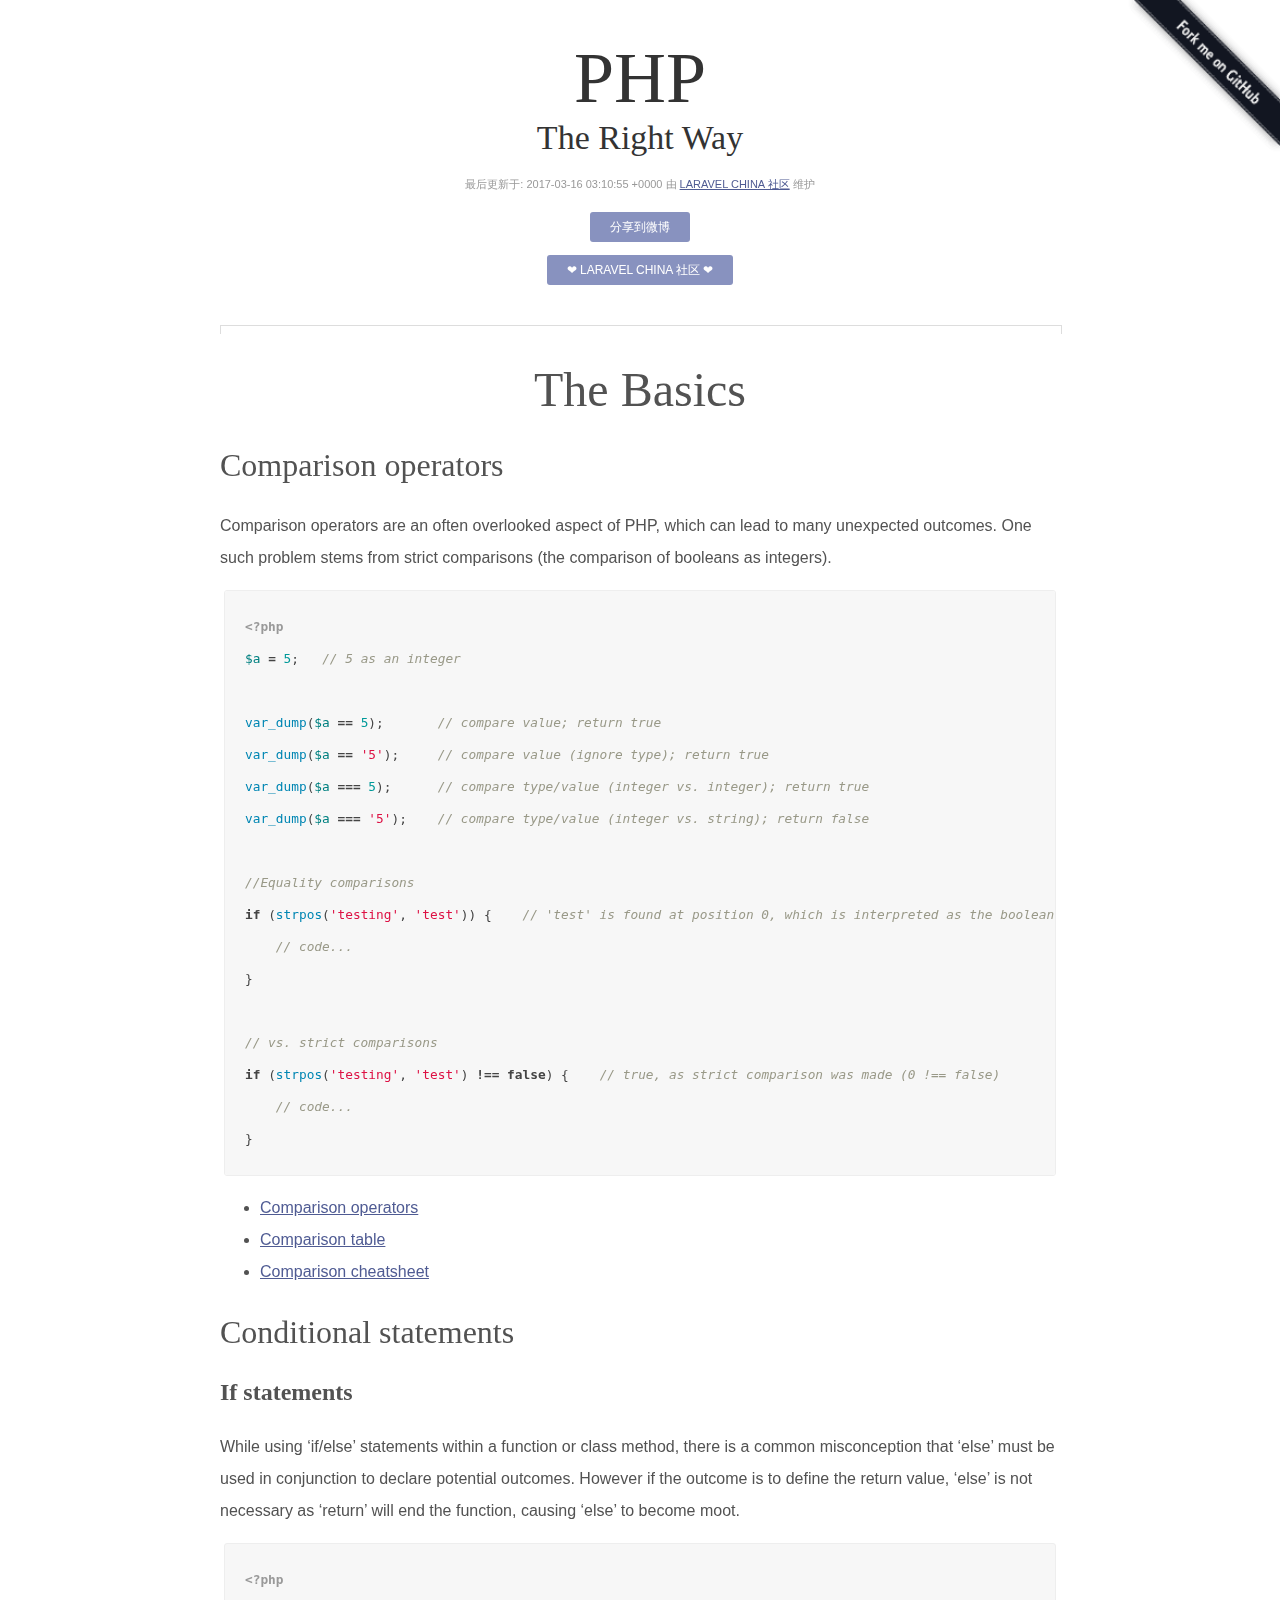
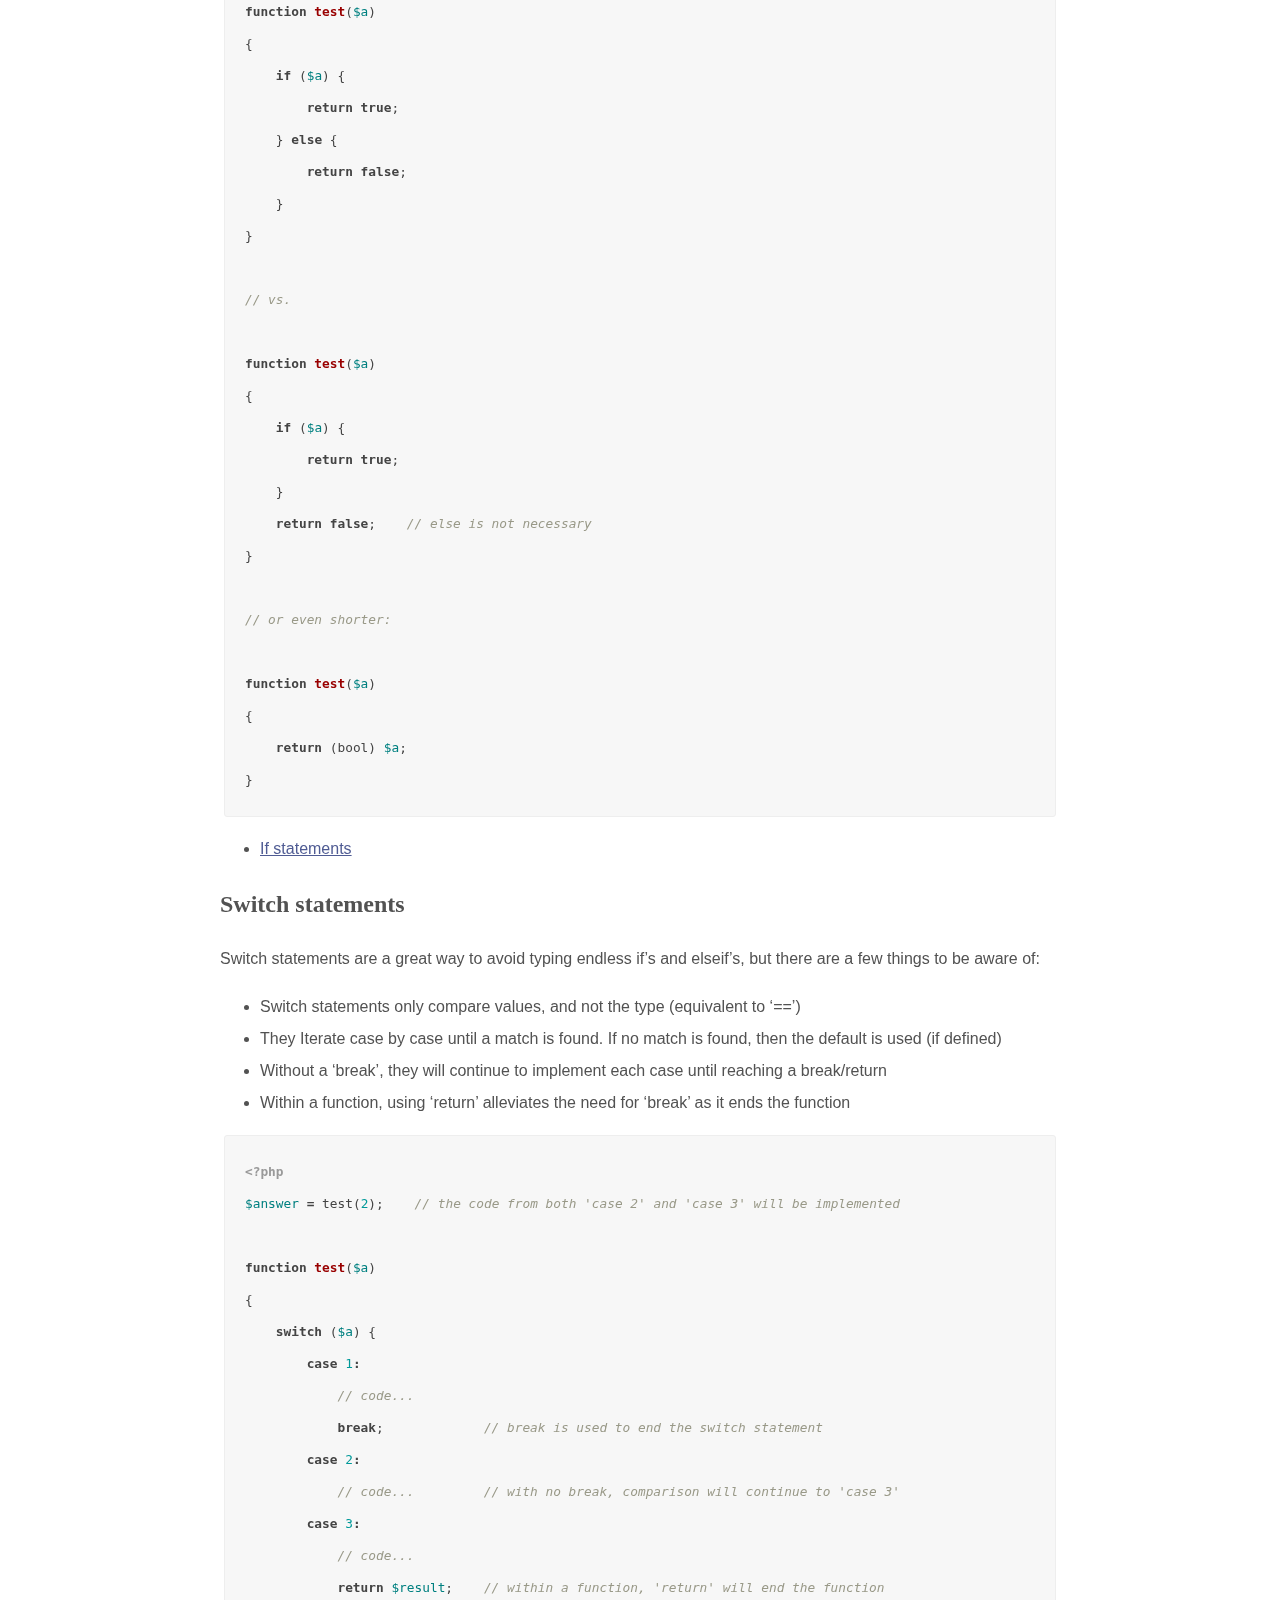
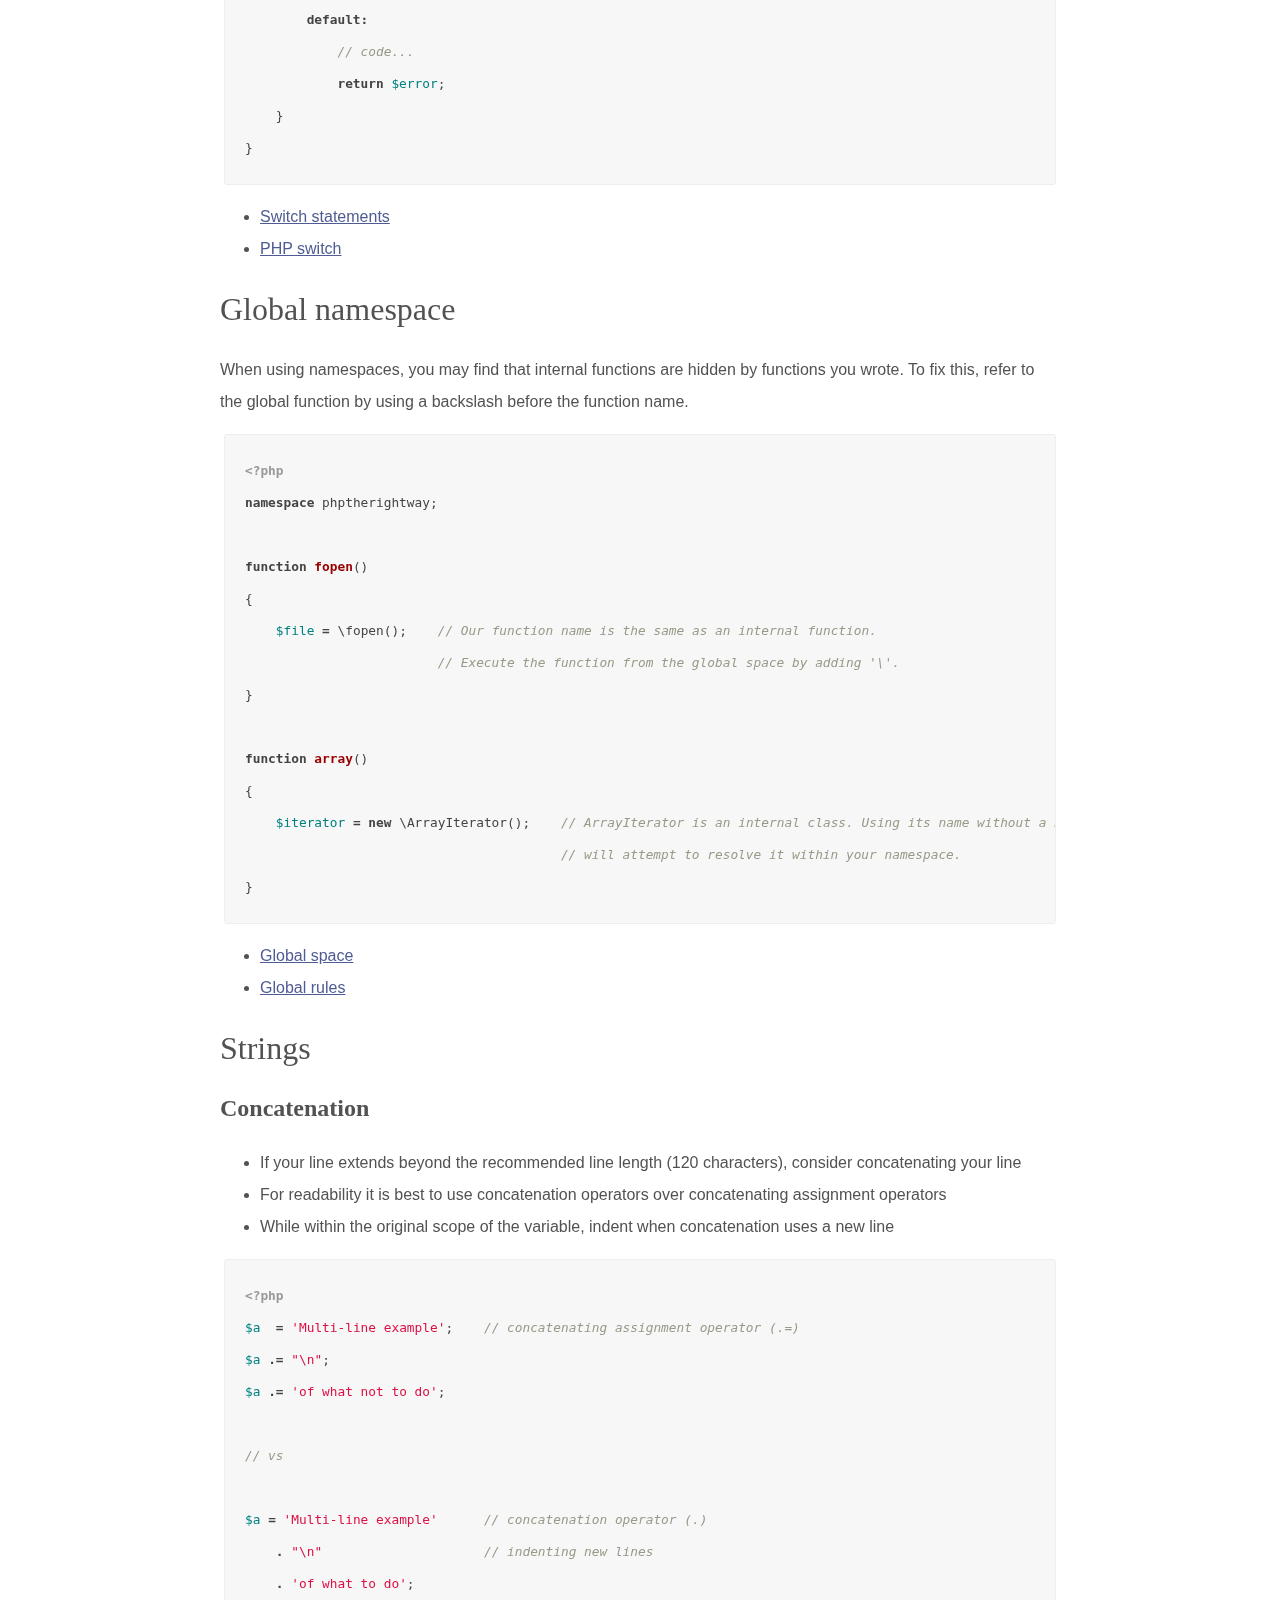
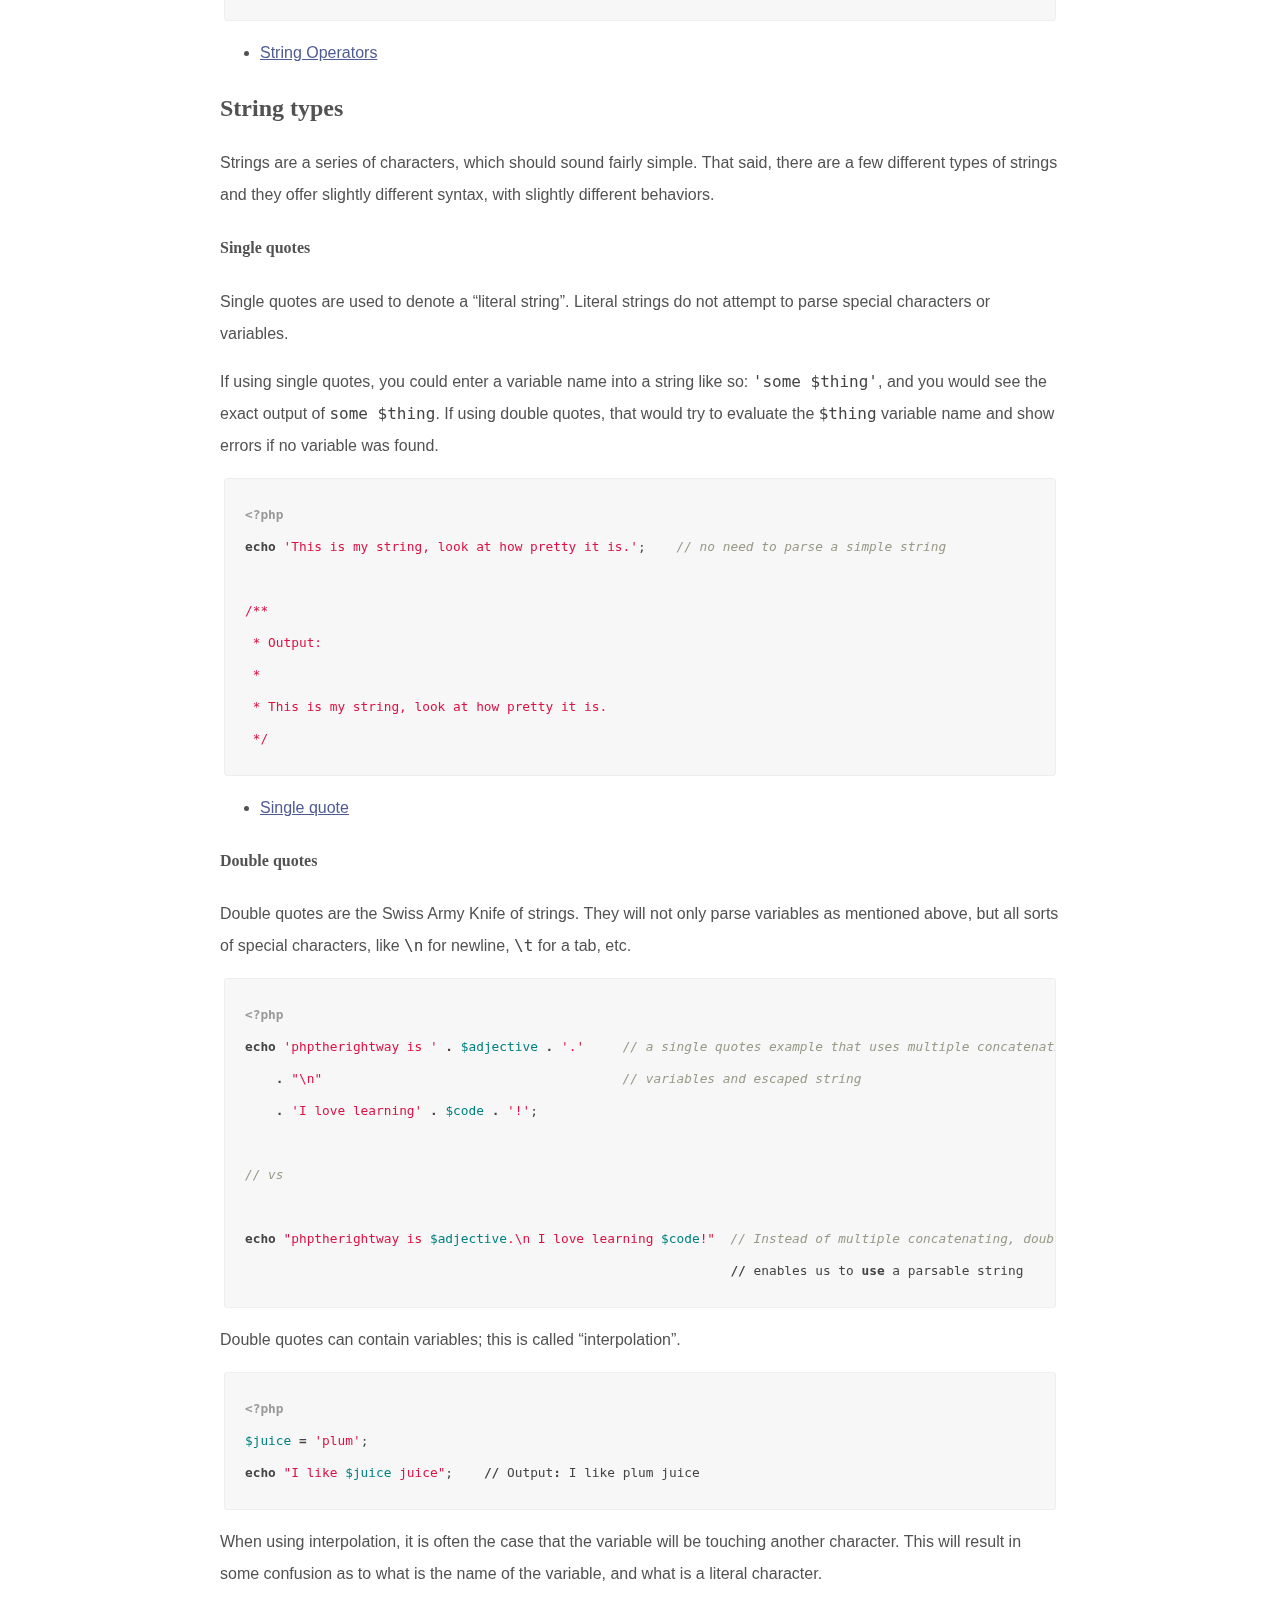
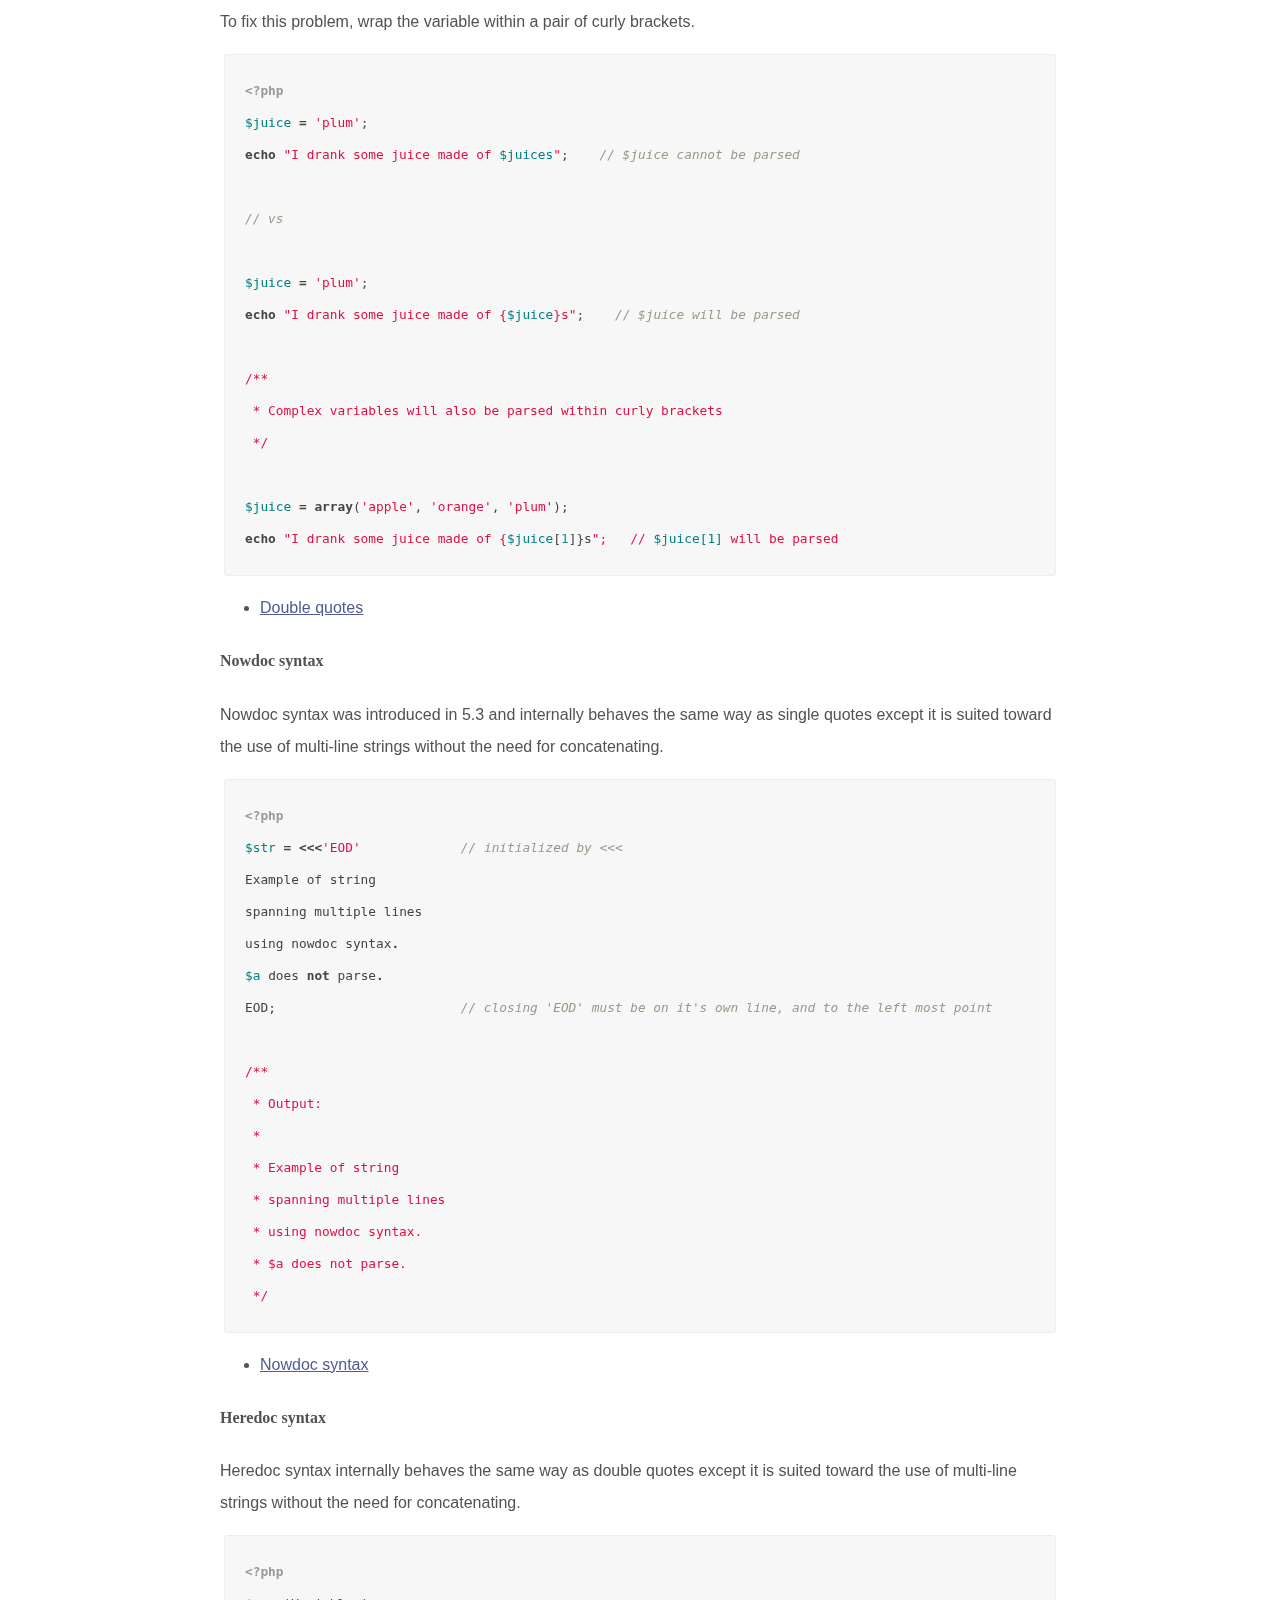
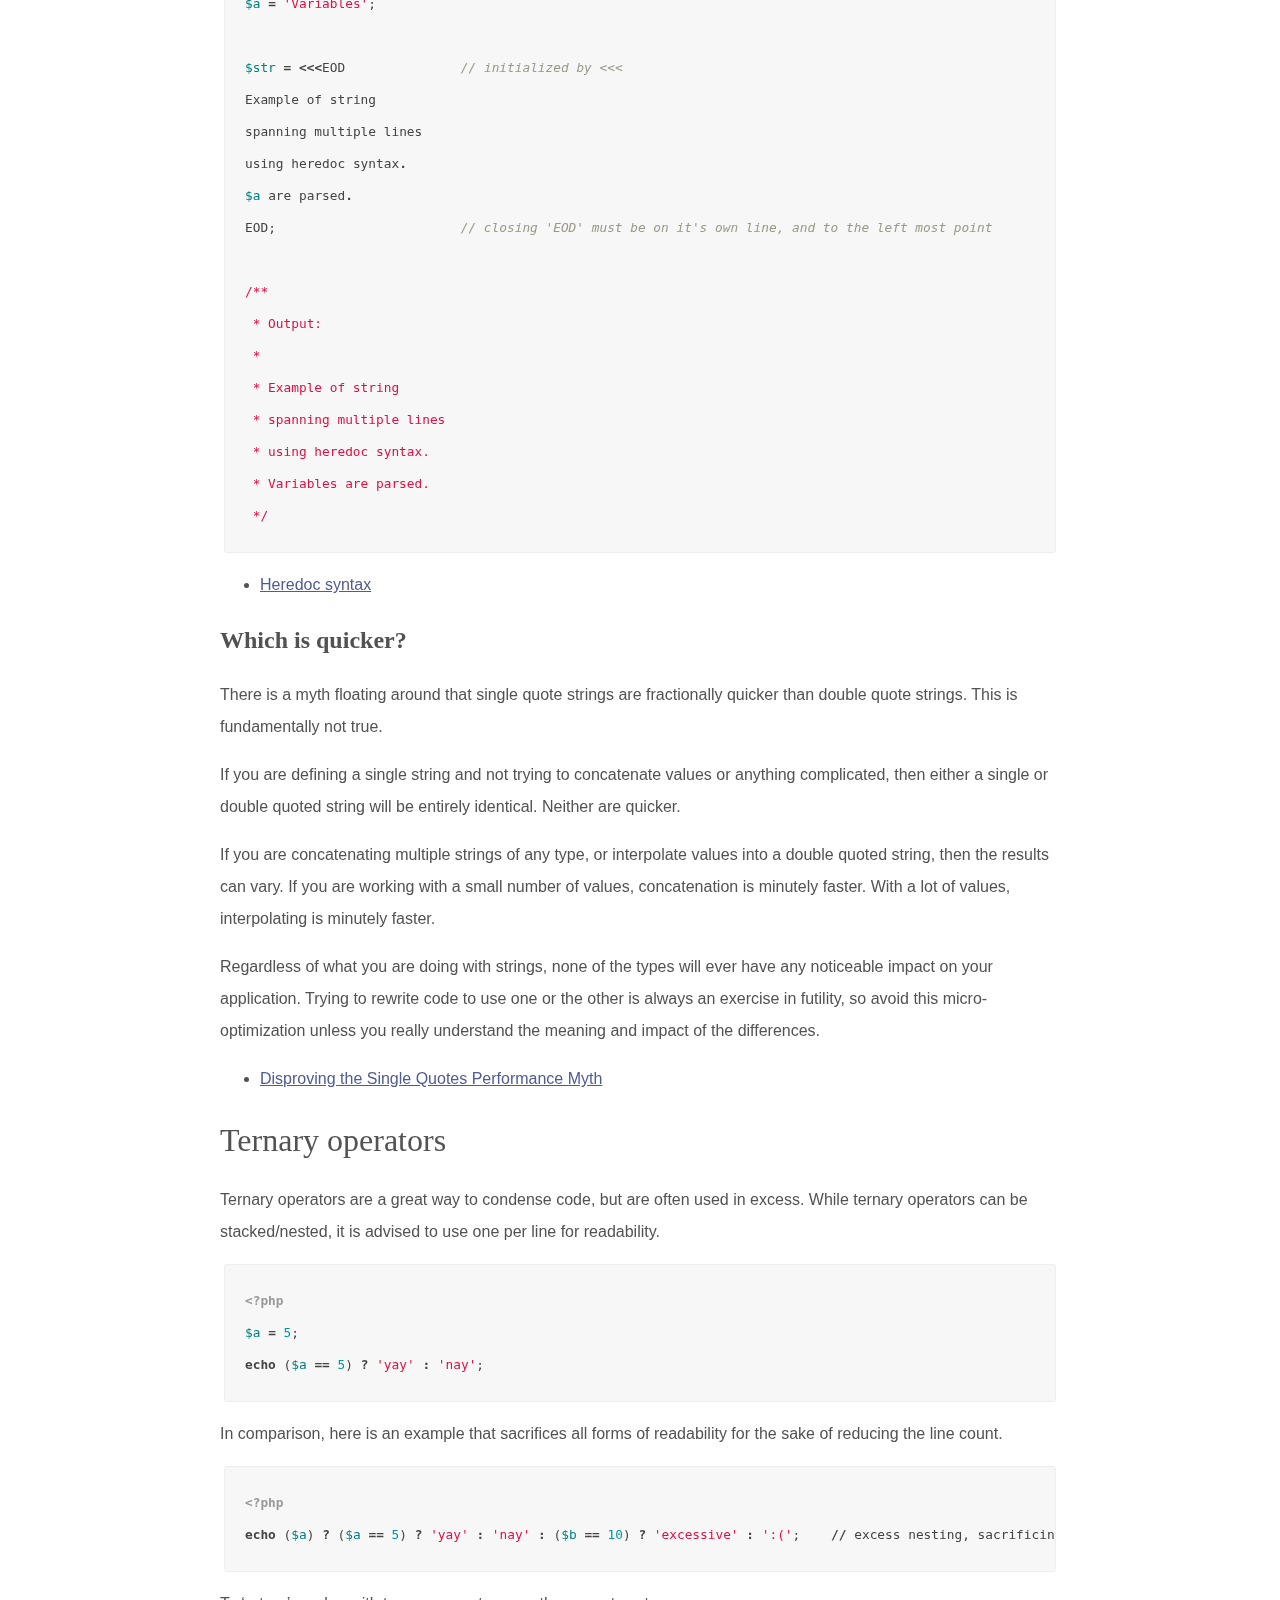
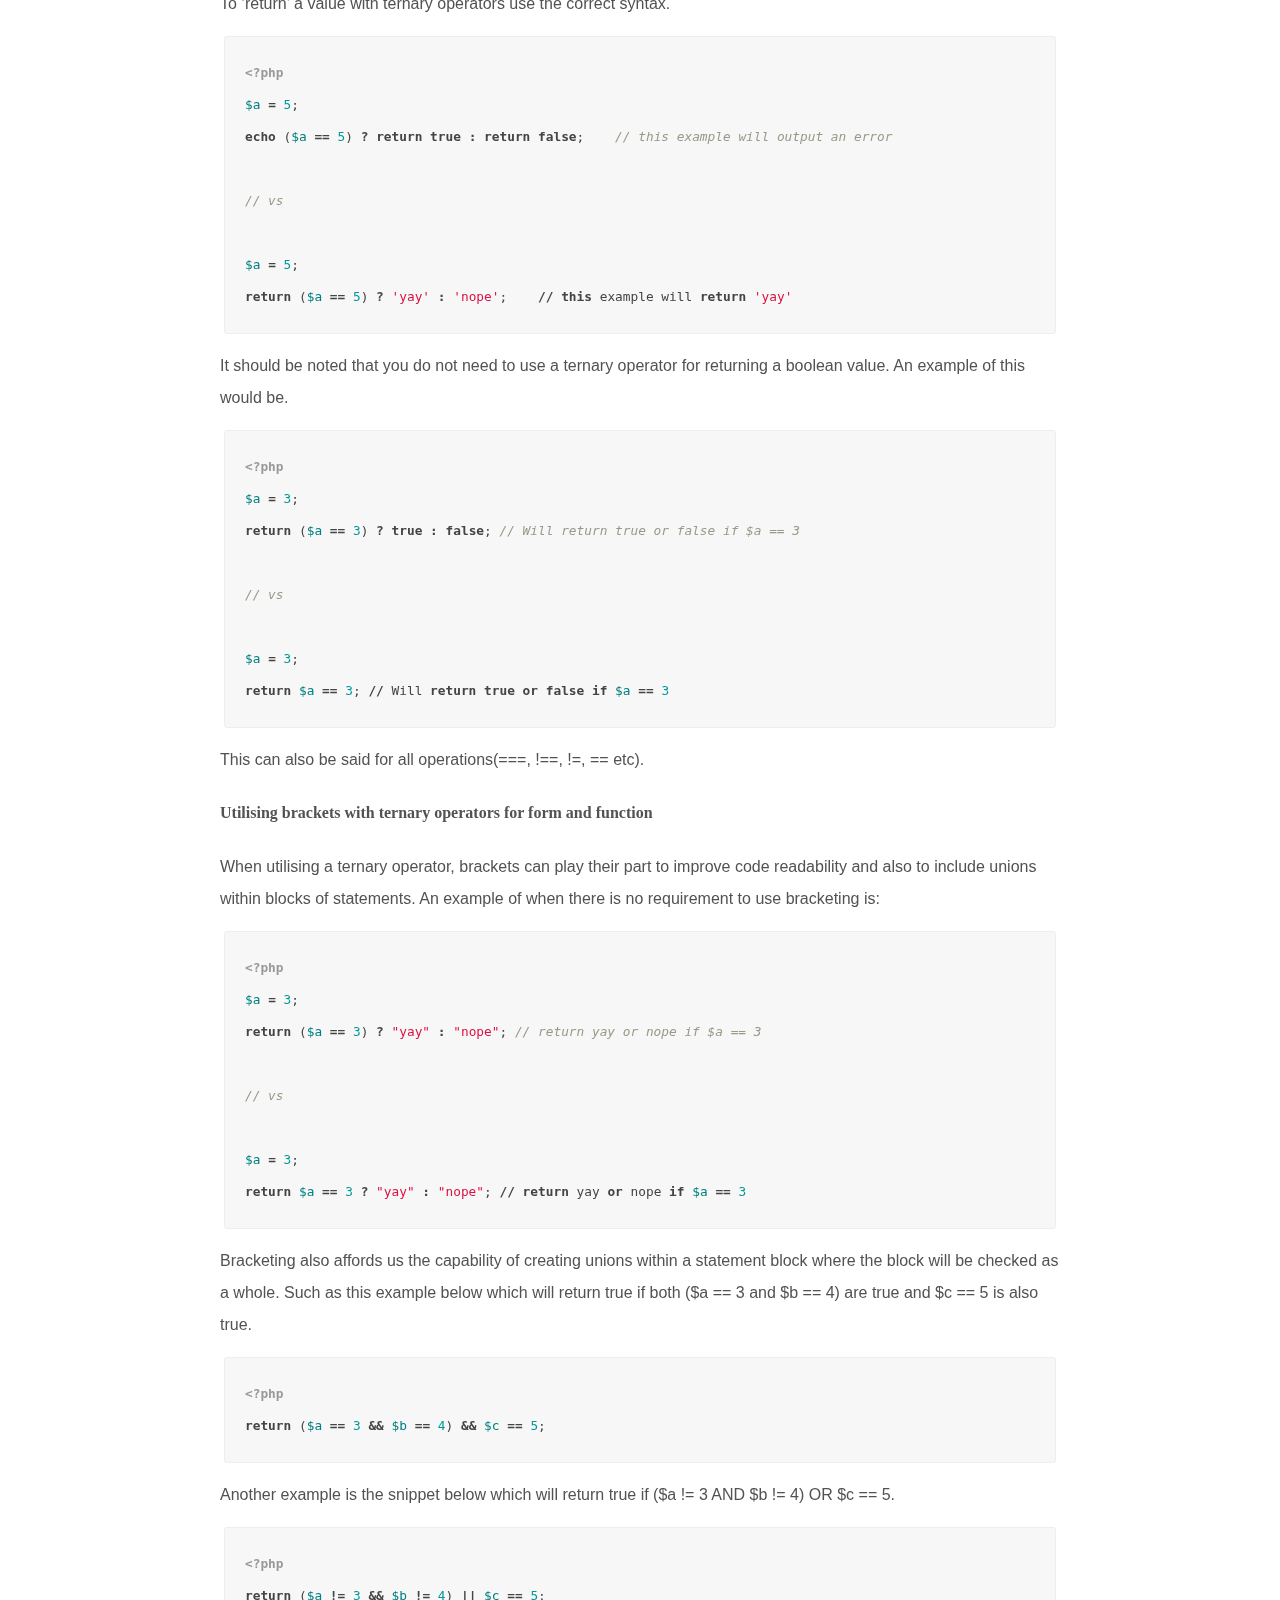
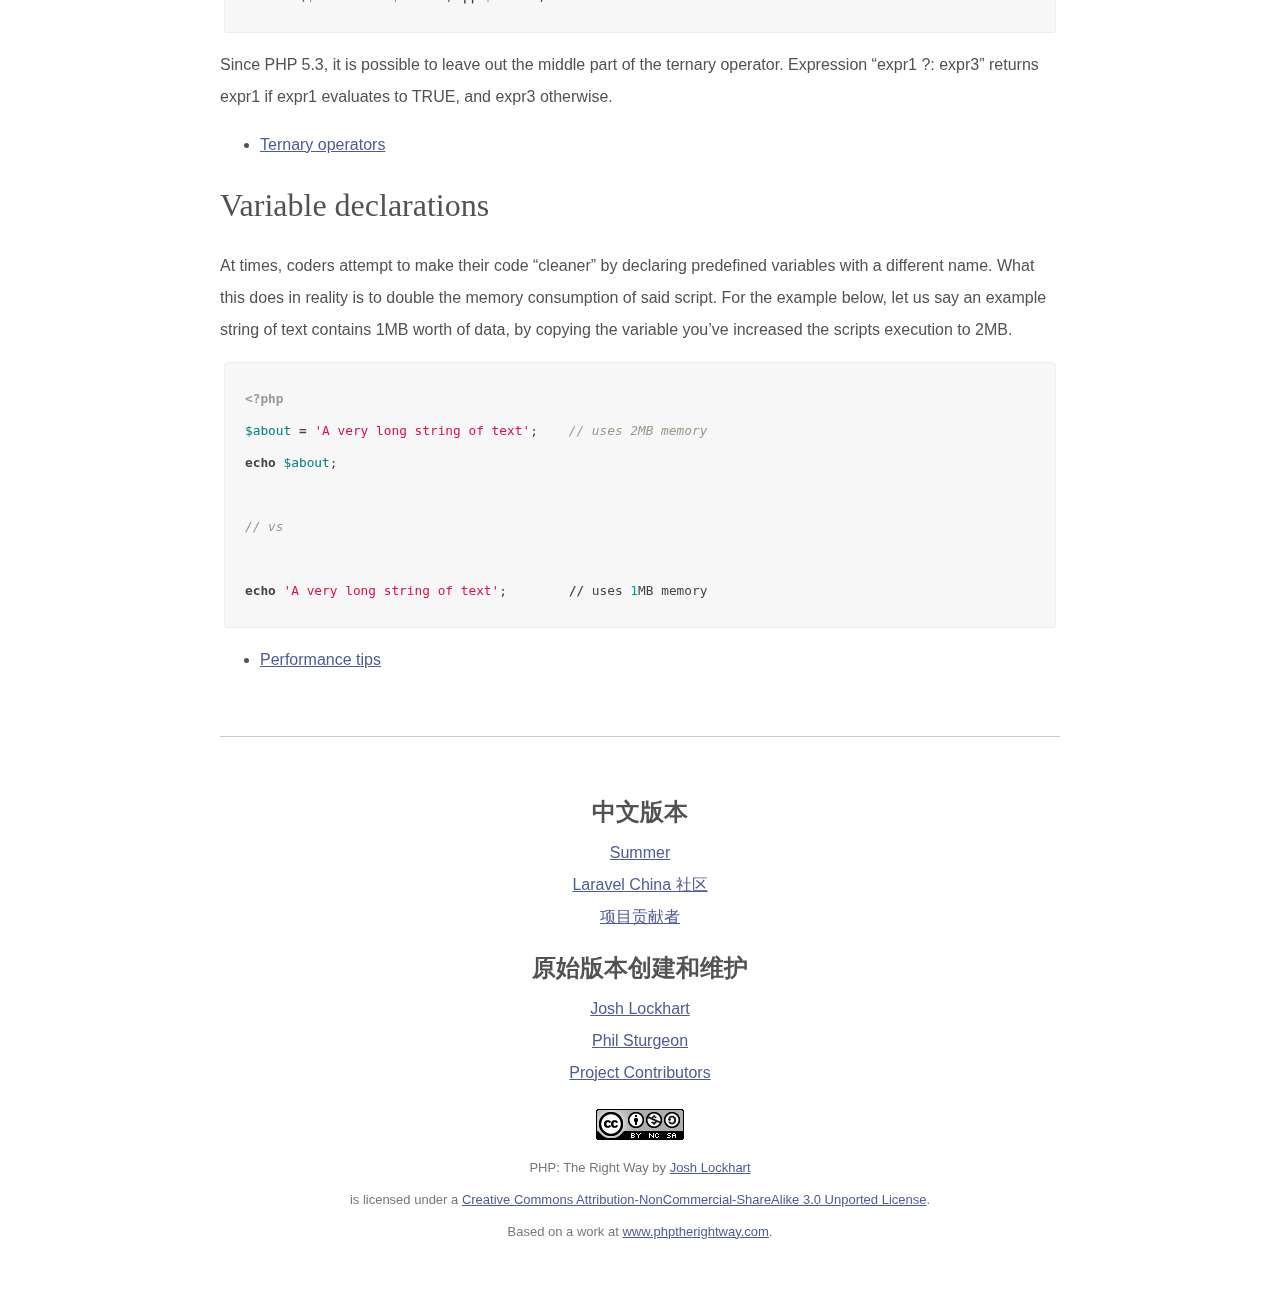
<file: src/php-the-right-way/app/src/main/assets/www/pages/The-Basics.html>
<!DOCTYPE html>
<html lang="en">
    <head>
        <meta charset="utf-8"/>
        <title>The Basics -  PHP 之道 | PHP The Right Way 中文版</title>
        <meta name="description" content=""/>
        <meta name="robots" content="index,follow,archive"/>
        <meta property="og:image:url" content="http://www.phptherightway.com/images/og-image.png"/>
        <meta property="og:image:width" content="1024"/>
        <meta property="og:image:height" content="640"/>
        <meta property="og:title" content="PHP: The Right Way"/>
        <meta property="og:description" content="An easy-to-read, quick reference for PHP best practices, accepted coding standards, and links to authoritative PHP tutorials around the Web"/>
        <meta property="og:url" content="http://www.phptherightway.com"/>
        <meta property="og:site_name" content="PHP: The Right Way"/>
        <meta property="og:type" content="website"/>
        <meta name="viewport" content="width=device-width, initial-scale=1.0, maximum-scale=1.0, user-scalable=no"/>
        <link rel="icon" href="../images/favicon.png" type="image/png"/>
        <link rel="stylesheet" href="../styles/syntax.css">
        <link rel="stylesheet" href="../styles/css.css">
        <base href="">
        <style>
        
        </style>
    </head>
    <body>
        <header class="site-header">
            <h1><a href="http://laravel-china.github.io/">PHP <em>The Right Way</em></a></h1>
            <div class="build-date">最后更新于: 2017-03-16 03:10:55 +0000 由 <a href="https://laravel-china.org/" target="_blank" >Laravel China 社区</a> 维护</div>
            <div class="share">
                <a class="btn-share" href="http://service.weibo.com/share/share.php?url=http://laravel-china.github.io/php-the-right-way&title=PHP+The+Right+Way+PHP+之道" target="_blank">分享到微博</a>
                <br>
                 <a class="btn-share" href="https://laravel-china.org/" target="_blank" style="margin-top: 13px;">❤ Laravel China 社区 ❤</a> 
            </div>
            <a class="fork-me" href="https://github.com/codeguy/php-the-right-way" target="_blank"></a>
        </header>

        <div class="site-content">
            <h1 id="the-basics">The Basics</h1>

<h2 id="comparison-operators">Comparison operators</h2>

<p>Comparison operators are an often overlooked aspect of PHP, which can lead to many unexpected outcomes. One such
problem stems from strict comparisons (the comparison of booleans as integers).</p>

<figure class="highlight"><pre><code class="language-php" data-lang="php"><span class="cp">&lt;?php</span>
<span class="nv">$a</span> <span class="o">=</span> <span class="mi">5</span><span class="p">;</span>   <span class="c1">// 5 as an integer
</span>
<span class="nb">var_dump</span><span class="p">(</span><span class="nv">$a</span> <span class="o">==</span> <span class="mi">5</span><span class="p">);</span>       <span class="c1">// compare value; return true
</span><span class="nb">var_dump</span><span class="p">(</span><span class="nv">$a</span> <span class="o">==</span> <span class="s1">'5'</span><span class="p">);</span>     <span class="c1">// compare value (ignore type); return true
</span><span class="nb">var_dump</span><span class="p">(</span><span class="nv">$a</span> <span class="o">===</span> <span class="mi">5</span><span class="p">);</span>      <span class="c1">// compare type/value (integer vs. integer); return true
</span><span class="nb">var_dump</span><span class="p">(</span><span class="nv">$a</span> <span class="o">===</span> <span class="s1">'5'</span><span class="p">);</span>    <span class="c1">// compare type/value (integer vs. string); return false
</span>
<span class="c1">//Equality comparisons
</span><span class="k">if</span> <span class="p">(</span><span class="nb">strpos</span><span class="p">(</span><span class="s1">'testing'</span><span class="p">,</span> <span class="s1">'test'</span><span class="p">))</span> <span class="p">{</span>    <span class="c1">// 'test' is found at position 0, which is interpreted as the boolean 'false'
</span>    <span class="c1">// code...
</span><span class="p">}</span>

<span class="c1">// vs. strict comparisons
</span><span class="k">if</span> <span class="p">(</span><span class="nb">strpos</span><span class="p">(</span><span class="s1">'testing'</span><span class="p">,</span> <span class="s1">'test'</span><span class="p">)</span> <span class="o">!==</span> <span class="kc">false</span><span class="p">)</span> <span class="p">{</span>    <span class="c1">// true, as strict comparison was made (0 !== false)
</span>    <span class="c1">// code...
</span><span class="p">}</span></code></pre></figure>

<ul>
  <li><a href="http://php.net/language.operators.comparison">Comparison operators</a></li>
  <li><a href="http://php.net/types.comparisons">Comparison table</a></li>
  <li><a href="http://phpcheatsheets.com/index.php?page=compare">Comparison cheatsheet</a></li>
</ul>

<h2 id="conditional-statements">Conditional statements</h2>

<h3 id="if-statements">If statements</h3>

<p>While using ‘if/else’ statements within a function or class method, there is a common misconception that ‘else’ must be used
in conjunction to declare potential outcomes. However if the outcome is to define the return value, ‘else’ is not
necessary as ‘return’ will end the function, causing ‘else’ to become moot.</p>

<figure class="highlight"><pre><code class="language-php" data-lang="php"><span class="cp">&lt;?php</span>
<span class="k">function</span> <span class="nf">test</span><span class="p">(</span><span class="nv">$a</span><span class="p">)</span>
<span class="p">{</span>
    <span class="k">if</span> <span class="p">(</span><span class="nv">$a</span><span class="p">)</span> <span class="p">{</span>
        <span class="k">return</span> <span class="kc">true</span><span class="p">;</span>
    <span class="p">}</span> <span class="k">else</span> <span class="p">{</span>
        <span class="k">return</span> <span class="kc">false</span><span class="p">;</span>
    <span class="p">}</span>
<span class="p">}</span>

<span class="c1">// vs.
</span>
<span class="k">function</span> <span class="nf">test</span><span class="p">(</span><span class="nv">$a</span><span class="p">)</span>
<span class="p">{</span>
    <span class="k">if</span> <span class="p">(</span><span class="nv">$a</span><span class="p">)</span> <span class="p">{</span>
        <span class="k">return</span> <span class="kc">true</span><span class="p">;</span>
    <span class="p">}</span>
    <span class="k">return</span> <span class="kc">false</span><span class="p">;</span>    <span class="c1">// else is not necessary
</span><span class="p">}</span>

<span class="c1">// or even shorter:
</span>
<span class="k">function</span> <span class="nf">test</span><span class="p">(</span><span class="nv">$a</span><span class="p">)</span>
<span class="p">{</span>
    <span class="k">return</span> <span class="p">(</span><span class="nx">bool</span><span class="p">)</span> <span class="nv">$a</span><span class="p">;</span>
<span class="p">}</span></code></pre></figure>

<ul>
  <li><a href="http://php.net/control-structures.if">If statements</a></li>
</ul>

<h3 id="switch-statements">Switch statements</h3>

<p>Switch statements are a great way to avoid typing endless if’s and elseif’s, but there are a few things to be aware of:</p>

<ul>
  <li>Switch statements only compare values, and not the type (equivalent to ‘==’)</li>
  <li>They Iterate case by case until a match is found. If no match is found, then the default is used (if defined)</li>
  <li>Without a ‘break’, they will continue to implement each case until reaching a break/return</li>
  <li>Within a function, using ‘return’ alleviates the need for ‘break’ as it ends the function</li>
</ul>

<figure class="highlight"><pre><code class="language-php" data-lang="php"><span class="cp">&lt;?php</span>
<span class="nv">$answer</span> <span class="o">=</span> <span class="nx">test</span><span class="p">(</span><span class="mi">2</span><span class="p">);</span>    <span class="c1">// the code from both 'case 2' and 'case 3' will be implemented
</span>
<span class="k">function</span> <span class="nf">test</span><span class="p">(</span><span class="nv">$a</span><span class="p">)</span>
<span class="p">{</span>
    <span class="k">switch</span> <span class="p">(</span><span class="nv">$a</span><span class="p">)</span> <span class="p">{</span>
        <span class="k">case</span> <span class="mi">1</span><span class="o">:</span>
            <span class="c1">// code...
</span>            <span class="k">break</span><span class="p">;</span>             <span class="c1">// break is used to end the switch statement
</span>        <span class="k">case</span> <span class="mi">2</span><span class="o">:</span>
            <span class="c1">// code...         // with no break, comparison will continue to 'case 3'
</span>        <span class="k">case</span> <span class="mi">3</span><span class="o">:</span>
            <span class="c1">// code...
</span>            <span class="k">return</span> <span class="nv">$result</span><span class="p">;</span>    <span class="c1">// within a function, 'return' will end the function
</span>        <span class="k">default</span><span class="o">:</span>
            <span class="c1">// code...
</span>            <span class="k">return</span> <span class="nv">$error</span><span class="p">;</span>
    <span class="p">}</span>
<span class="p">}</span></code></pre></figure>

<ul>
  <li><a href="http://php.net/control-structures.switch">Switch statements</a></li>
  <li><a href="http://phpswitch.com/">PHP switch</a></li>
</ul>

<h2 id="global-namespace">Global namespace</h2>

<p>When using namespaces, you may find that internal functions are hidden by functions you wrote. To fix this, refer to
the global function by using a backslash before the function name.</p>

<figure class="highlight"><pre><code class="language-php" data-lang="php"><span class="cp">&lt;?php</span>
<span class="k">namespace</span> <span class="nx">phptherightway</span><span class="p">;</span>

<span class="k">function</span> <span class="nf">fopen</span><span class="p">()</span>
<span class="p">{</span>
    <span class="nv">$file</span> <span class="o">=</span> <span class="nx">\fopen</span><span class="p">();</span>    <span class="c1">// Our function name is the same as an internal function.
</span>                         <span class="c1">// Execute the function from the global space by adding '\'.
</span><span class="p">}</span>

<span class="k">function</span> <span class="nf">array</span><span class="p">()</span>
<span class="p">{</span>
    <span class="nv">$iterator</span> <span class="o">=</span> <span class="k">new</span> <span class="nx">\ArrayIterator</span><span class="p">();</span>    <span class="c1">// ArrayIterator is an internal class. Using its name without a backslash
</span>                                         <span class="c1">// will attempt to resolve it within your namespace.
</span><span class="p">}</span></code></pre></figure>

<ul>
  <li><a href="http://php.net/language.namespaces.global">Global space</a></li>
  <li><a href="http://php.net/userlandnaming.rules">Global rules</a></li>
</ul>

<h2 id="strings">Strings</h2>

<h3 id="concatenation">Concatenation</h3>

<ul>
  <li>If your line extends beyond the recommended line length (120 characters), consider concatenating your line</li>
  <li>For readability it is best to use concatenation operators over concatenating assignment operators</li>
  <li>While within the original scope of the variable, indent when concatenation uses a new line</li>
</ul>

<figure class="highlight"><pre><code class="language-php" data-lang="php"><span class="cp">&lt;?php</span>
<span class="nv">$a</span>  <span class="o">=</span> <span class="s1">'Multi-line example'</span><span class="p">;</span>    <span class="c1">// concatenating assignment operator (.=)
</span><span class="nv">$a</span> <span class="o">.=</span> <span class="s2">"</span><span class="se">\n</span><span class="s2">"</span><span class="p">;</span>
<span class="nv">$a</span> <span class="o">.=</span> <span class="s1">'of what not to do'</span><span class="p">;</span>

<span class="c1">// vs
</span>
<span class="nv">$a</span> <span class="o">=</span> <span class="s1">'Multi-line example'</span>      <span class="c1">// concatenation operator (.)
</span>    <span class="o">.</span> <span class="s2">"</span><span class="se">\n</span><span class="s2">"</span>                     <span class="c1">// indenting new lines
</span>    <span class="o">.</span> <span class="s1">'of what to do'</span><span class="p">;</span></code></pre></figure>

<ul>
  <li><a href="http://php.net/language.operators.string">String Operators</a></li>
</ul>

<h3 id="string-types">String types</h3>

<p>Strings are a series of characters, which should sound fairly simple. That said, there are a few different types of
strings and they offer slightly different syntax, with slightly different behaviors.</p>

<h4 id="single-quotes">Single quotes</h4>

<p>Single quotes are used to denote a “literal string”. Literal strings do not attempt to parse special characters or
variables.</p>

<p>If using single quotes, you could enter a variable name into a string like so: <code class="highlighter-rouge">'some $thing'</code>, and you would see the
exact output of <code class="highlighter-rouge">some $thing</code>. If using double quotes, that would try to evaluate the <code class="highlighter-rouge">$thing</code> variable name and show
errors if no variable was found.</p>

<figure class="highlight"><pre><code class="language-php" data-lang="php"><span class="cp">&lt;?php</span>
<span class="k">echo</span> <span class="s1">'This is my string, look at how pretty it is.'</span><span class="p">;</span>    <span class="c1">// no need to parse a simple string
</span>
<span class="sd">/**
 * Output:
 *
 * This is my string, look at how pretty it is.
 */</span></code></pre></figure>

<ul>
  <li><a href="http://php.net/language.types.string#language.types.string.syntax.single">Single quote</a></li>
</ul>

<h4 id="double-quotes">Double quotes</h4>

<p>Double quotes are the Swiss Army Knife of strings. They will not only parse variables as mentioned above, but all sorts
of special characters, like <code class="highlighter-rouge">\n</code> for newline, <code class="highlighter-rouge">\t</code> for a tab, etc.</p>

<figure class="highlight"><pre><code class="language-php" data-lang="php"><span class="cp">&lt;?php</span>
<span class="k">echo</span> <span class="s1">'phptherightway is '</span> <span class="o">.</span> <span class="nv">$adjective</span> <span class="o">.</span> <span class="s1">'.'</span>     <span class="c1">// a single quotes example that uses multiple concatenating for
</span>    <span class="o">.</span> <span class="s2">"</span><span class="se">\n</span><span class="s2">"</span>                                       <span class="c1">// variables and escaped string
</span>    <span class="o">.</span> <span class="s1">'I love learning'</span> <span class="o">.</span> <span class="nv">$code</span> <span class="o">.</span> <span class="s1">'!'</span><span class="p">;</span>

<span class="c1">// vs
</span>
<span class="k">echo</span> <span class="s2">"phptherightway is </span><span class="nv">$adjective</span><span class="s2">.</span><span class="se">\n</span><span class="s2"> I love learning </span><span class="nv">$code</span><span class="s2">!"</span>  <span class="c1">// Instead of multiple concatenating, double quotes
</span>                                                               <span class="o">//</span> <span class="nx">enables</span> <span class="nx">us</span> <span class="nx">to</span> <span class="k">use</span> <span class="nx">a</span> <span class="nx">parsable</span> <span class="nx">string</span></code></pre></figure>

<p>Double quotes can contain variables; this is called “interpolation”.</p>

<figure class="highlight"><pre><code class="language-php" data-lang="php"><span class="cp">&lt;?php</span>
<span class="nv">$juice</span> <span class="o">=</span> <span class="s1">'plum'</span><span class="p">;</span>
<span class="k">echo</span> <span class="s2">"I like </span><span class="nv">$juice</span><span class="s2"> juice"</span><span class="p">;</span>    <span class="o">//</span> <span class="nx">Output</span><span class="o">:</span> <span class="nx">I</span> <span class="nx">like</span> <span class="nx">plum</span> <span class="nx">juice</span></code></pre></figure>

<p>When using interpolation, it is often the case that the variable will be touching another character. This will result
in some confusion as to what is the name of the variable, and what is a literal character.</p>

<p>To fix this problem, wrap the variable within a pair of curly brackets.</p>

<figure class="highlight"><pre><code class="language-php" data-lang="php"><span class="cp">&lt;?php</span>
<span class="nv">$juice</span> <span class="o">=</span> <span class="s1">'plum'</span><span class="p">;</span>
<span class="k">echo</span> <span class="s2">"I drank some juice made of </span><span class="nv">$juices</span><span class="s2">"</span><span class="p">;</span>    <span class="c1">// $juice cannot be parsed
</span>
<span class="c1">// vs
</span>
<span class="nv">$juice</span> <span class="o">=</span> <span class="s1">'plum'</span><span class="p">;</span>
<span class="k">echo</span> <span class="s2">"I drank some juice made of </span><span class="si">{</span><span class="nv">$juice</span><span class="si">}</span><span class="s2">s"</span><span class="p">;</span>    <span class="c1">// $juice will be parsed
</span>
<span class="sd">/**
 * Complex variables will also be parsed within curly brackets
 */</span>

<span class="nv">$juice</span> <span class="o">=</span> <span class="k">array</span><span class="p">(</span><span class="s1">'apple'</span><span class="p">,</span> <span class="s1">'orange'</span><span class="p">,</span> <span class="s1">'plum'</span><span class="p">);</span>
<span class="k">echo</span> <span class="s2">"I drank some juice made of </span><span class="si">{</span><span class="nv">$juice</span><span class="p">[</span><span class="mi">1</span><span class="p">]}</span><span class="nx">s</span><span class="s2">";   // </span><span class="nv">$juice[1]</span><span class="s2"> will be parsed</span></code></pre></figure>

<ul>
  <li><a href="http://php.net/language.types.string#language.types.string.syntax.double">Double quotes</a></li>
</ul>

<h4 id="nowdoc-syntax">Nowdoc syntax</h4>

<p>Nowdoc syntax was introduced in 5.3 and internally behaves the same way as single quotes except it is suited toward the
use of multi-line strings without the need for concatenating.</p>

<figure class="highlight"><pre><code class="language-php" data-lang="php"><span class="cp">&lt;?php</span>
<span class="nv">$str</span> <span class="o">=</span> <span class="o">&lt;&lt;&lt;</span><span class="s1">'EOD'</span>             <span class="c1">// initialized by &lt;&lt;&lt;
</span><span class="nx">Example</span> <span class="nx">of</span> <span class="nx">string</span>
<span class="nx">spanning</span> <span class="nx">multiple</span> <span class="nx">lines</span>
<span class="nx">using</span> <span class="nx">nowdoc</span> <span class="nx">syntax</span><span class="o">.</span>
<span class="nv">$a</span> <span class="nx">does</span> <span class="k">not</span> <span class="nx">parse</span><span class="o">.</span>
<span class="nx">EOD</span><span class="p">;</span>                        <span class="c1">// closing 'EOD' must be on it's own line, and to the left most point
</span>
<span class="sd">/**
 * Output:
 *
 * Example of string
 * spanning multiple lines
 * using nowdoc syntax.
 * $a does not parse.
 */</span></code></pre></figure>

<ul>
  <li><a href="http://php.net/language.types.string#language.types.string.syntax.nowdoc">Nowdoc syntax</a></li>
</ul>

<h4 id="heredoc-syntax">Heredoc syntax</h4>

<p>Heredoc syntax internally behaves the same way as double quotes except it is suited toward the use of multi-line
strings without the need for concatenating.</p>

<figure class="highlight"><pre><code class="language-php" data-lang="php"><span class="cp">&lt;?php</span>
<span class="nv">$a</span> <span class="o">=</span> <span class="s1">'Variables'</span><span class="p">;</span>

<span class="nv">$str</span> <span class="o">=</span> <span class="o">&lt;&lt;&lt;</span><span class="nx">EOD</span>               <span class="c1">// initialized by &lt;&lt;&lt;
</span><span class="nx">Example</span> <span class="nx">of</span> <span class="nx">string</span>
<span class="nx">spanning</span> <span class="nx">multiple</span> <span class="nx">lines</span>
<span class="nx">using</span> <span class="nx">heredoc</span> <span class="nx">syntax</span><span class="o">.</span>
<span class="nv">$a</span> <span class="nx">are</span> <span class="nx">parsed</span><span class="o">.</span>
<span class="nx">EOD</span><span class="p">;</span>                        <span class="c1">// closing 'EOD' must be on it's own line, and to the left most point
</span>
<span class="sd">/**
 * Output:
 *
 * Example of string
 * spanning multiple lines
 * using heredoc syntax.
 * Variables are parsed.
 */</span></code></pre></figure>

<ul>
  <li><a href="http://php.net/language.types.string#language.types.string.syntax.heredoc">Heredoc syntax</a></li>
</ul>

<h3 id="which-is-quicker">Which is quicker?</h3>

<p>There is a myth floating around that single quote strings are fractionally quicker than double quote strings. This is
fundamentally not true.</p>

<p>If you are defining a single string and not trying to concatenate values or anything complicated, then either a single
or double quoted string will be entirely identical. Neither are quicker.</p>

<p>If you are concatenating multiple strings of any type, or interpolate values into a double quoted string, then the
results can vary. If you are working with a small number of values, concatenation is minutely faster. With a lot of
values, interpolating is minutely faster.</p>

<p>Regardless of what you are doing with strings, none of the types will ever have any noticeable impact on your
application. Trying to rewrite code to use one or the other is always an exercise in futility, so avoid this micro-
optimization unless you really understand the meaning and impact of the differences.</p>

<ul>
  <li><a href="http://nikic.github.io/2012/01/09/Disproving-the-Single-Quotes-Performance-Myth.html">Disproving the Single Quotes Performance Myth</a></li>
</ul>

<h2 id="ternary-operators">Ternary operators</h2>

<p>Ternary operators are a great way to condense code, but are often used in excess. While ternary operators can be
stacked/nested, it is advised to use one per line for readability.</p>

<figure class="highlight"><pre><code class="language-php" data-lang="php"><span class="cp">&lt;?php</span>
<span class="nv">$a</span> <span class="o">=</span> <span class="mi">5</span><span class="p">;</span>
<span class="k">echo</span> <span class="p">(</span><span class="nv">$a</span> <span class="o">==</span> <span class="mi">5</span><span class="p">)</span> <span class="o">?</span> <span class="s1">'yay'</span> <span class="o">:</span> <span class="s1">'nay'</span><span class="p">;</span></code></pre></figure>

<p>In comparison, here is an example that sacrifices all forms of readability for the sake of reducing the line count.</p>

<figure class="highlight"><pre><code class="language-php" data-lang="php"><span class="cp">&lt;?php</span>
<span class="k">echo</span> <span class="p">(</span><span class="nv">$a</span><span class="p">)</span> <span class="o">?</span> <span class="p">(</span><span class="nv">$a</span> <span class="o">==</span> <span class="mi">5</span><span class="p">)</span> <span class="o">?</span> <span class="s1">'yay'</span> <span class="o">:</span> <span class="s1">'nay'</span> <span class="o">:</span> <span class="p">(</span><span class="nv">$b</span> <span class="o">==</span> <span class="mi">10</span><span class="p">)</span> <span class="o">?</span> <span class="s1">'excessive'</span> <span class="o">:</span> <span class="s1">':('</span><span class="p">;</span>    <span class="o">//</span> <span class="nx">excess</span> <span class="nx">nesting</span><span class="p">,</span> <span class="nx">sacrificing</span> <span class="nx">readability</span></code></pre></figure>

<p>To ‘return’ a value with ternary operators use the correct syntax.</p>

<figure class="highlight"><pre><code class="language-php" data-lang="php"><span class="cp">&lt;?php</span>
<span class="nv">$a</span> <span class="o">=</span> <span class="mi">5</span><span class="p">;</span>
<span class="k">echo</span> <span class="p">(</span><span class="nv">$a</span> <span class="o">==</span> <span class="mi">5</span><span class="p">)</span> <span class="o">?</span> <span class="k">return</span> <span class="kc">true</span> <span class="o">:</span> <span class="k">return</span> <span class="kc">false</span><span class="p">;</span>    <span class="c1">// this example will output an error
</span>
<span class="c1">// vs
</span>
<span class="nv">$a</span> <span class="o">=</span> <span class="mi">5</span><span class="p">;</span>
<span class="k">return</span> <span class="p">(</span><span class="nv">$a</span> <span class="o">==</span> <span class="mi">5</span><span class="p">)</span> <span class="o">?</span> <span class="s1">'yay'</span> <span class="o">:</span> <span class="s1">'nope'</span><span class="p">;</span>    <span class="o">//</span> <span class="k">this</span> <span class="nx">example</span> <span class="nx">will</span> <span class="k">return</span> <span class="s1">'yay'</span></code></pre></figure>

<p>It should be noted that you do not need to use a ternary operator for returning a boolean value. An example of this
would be.</p>

<figure class="highlight"><pre><code class="language-php" data-lang="php"><span class="cp">&lt;?php</span>
<span class="nv">$a</span> <span class="o">=</span> <span class="mi">3</span><span class="p">;</span>
<span class="k">return</span> <span class="p">(</span><span class="nv">$a</span> <span class="o">==</span> <span class="mi">3</span><span class="p">)</span> <span class="o">?</span> <span class="kc">true</span> <span class="o">:</span> <span class="kc">false</span><span class="p">;</span> <span class="c1">// Will return true or false if $a == 3
</span>
<span class="c1">// vs
</span>
<span class="nv">$a</span> <span class="o">=</span> <span class="mi">3</span><span class="p">;</span>
<span class="k">return</span> <span class="nv">$a</span> <span class="o">==</span> <span class="mi">3</span><span class="p">;</span> <span class="o">//</span> <span class="nx">Will</span> <span class="k">return</span> <span class="kc">true</span> <span class="k">or</span> <span class="kc">false</span> <span class="k">if</span> <span class="nv">$a</span> <span class="o">==</span> <span class="mi">3</span></code></pre></figure>

<p>This can also be said for all operations(===, !==, !=, == etc).</p>

<h4 id="utilising-brackets-with-ternary-operators-for-form-and-function">Utilising brackets with ternary operators for form and function</h4>

<p>When utilising a ternary operator, brackets can play their part to improve code readability and also to include unions
within blocks of statements. An example of when there is no requirement to use bracketing is:</p>

<figure class="highlight"><pre><code class="language-php" data-lang="php"><span class="cp">&lt;?php</span>
<span class="nv">$a</span> <span class="o">=</span> <span class="mi">3</span><span class="p">;</span>
<span class="k">return</span> <span class="p">(</span><span class="nv">$a</span> <span class="o">==</span> <span class="mi">3</span><span class="p">)</span> <span class="o">?</span> <span class="s2">"yay"</span> <span class="o">:</span> <span class="s2">"nope"</span><span class="p">;</span> <span class="c1">// return yay or nope if $a == 3
</span>
<span class="c1">// vs
</span>
<span class="nv">$a</span> <span class="o">=</span> <span class="mi">3</span><span class="p">;</span>
<span class="k">return</span> <span class="nv">$a</span> <span class="o">==</span> <span class="mi">3</span> <span class="o">?</span> <span class="s2">"yay"</span> <span class="o">:</span> <span class="s2">"nope"</span><span class="p">;</span> <span class="o">//</span> <span class="k">return</span> <span class="nx">yay</span> <span class="k">or</span> <span class="nx">nope</span> <span class="k">if</span> <span class="nv">$a</span> <span class="o">==</span> <span class="mi">3</span></code></pre></figure>

<p>Bracketing also affords us the capability of creating unions within a statement block where the block will be checked
as a whole. Such as this example below which will return true if both ($a == 3 and $b == 4) are true and $c == 5 is
also true.</p>

<figure class="highlight"><pre><code class="language-php" data-lang="php"><span class="cp">&lt;?php</span>
<span class="k">return</span> <span class="p">(</span><span class="nv">$a</span> <span class="o">==</span> <span class="mi">3</span> <span class="o">&amp;&amp;</span> <span class="nv">$b</span> <span class="o">==</span> <span class="mi">4</span><span class="p">)</span> <span class="o">&amp;&amp;</span> <span class="nv">$c</span> <span class="o">==</span> <span class="mi">5</span><span class="p">;</span></code></pre></figure>

<p>Another example is the snippet below which will return true if ($a != 3 AND $b != 4) OR $c == 5.</p>

<figure class="highlight"><pre><code class="language-php" data-lang="php"><span class="cp">&lt;?php</span>
<span class="k">return</span> <span class="p">(</span><span class="nv">$a</span> <span class="o">!=</span> <span class="mi">3</span> <span class="o">&amp;&amp;</span> <span class="nv">$b</span> <span class="o">!=</span> <span class="mi">4</span><span class="p">)</span> <span class="o">||</span> <span class="nv">$c</span> <span class="o">==</span> <span class="mi">5</span><span class="p">;</span></code></pre></figure>

<p>Since PHP 5.3, it is possible to leave out the middle part of the ternary operator.
Expression “expr1 ?: expr3” returns expr1 if expr1 evaluates to TRUE, and expr3 otherwise.</p>

<ul>
  <li><a href="http://php.net/language.operators.comparison">Ternary operators</a></li>
</ul>

<h2 id="variable-declarations">Variable declarations</h2>

<p>At times, coders attempt to make their code “cleaner” by declaring predefined variables with a different name. What
this does in reality is to double the memory consumption of said script. For the example below, let us say an example
string of text contains 1MB worth of data, by copying the variable you’ve increased the scripts execution to 2MB.</p>

<figure class="highlight"><pre><code class="language-php" data-lang="php"><span class="cp">&lt;?php</span>
<span class="nv">$about</span> <span class="o">=</span> <span class="s1">'A very long string of text'</span><span class="p">;</span>    <span class="c1">// uses 2MB memory
</span><span class="k">echo</span> <span class="nv">$about</span><span class="p">;</span>

<span class="c1">// vs
</span>
<span class="k">echo</span> <span class="s1">'A very long string of text'</span><span class="p">;</span>        <span class="o">//</span> <span class="nx">uses</span> <span class="mi">1</span><span class="nx">MB</span> <span class="nx">memory</span></code></pre></figure>

<ul>
  <li><a href="http://web.archive.org/web/20140625191431/https://developers.google.com/speed/articles/optimizing-php">Performance tips</a></li>
</ul>

        </div>

        <footer class="site-footer" id="credits">
             <h2>中文版本</h2>  
            <ul>
                <li><a href="https://github.com/summerblue" target="_blank">Summer</a></li>
                <li><a href="https://laravel-china.org/" target="_blank">Laravel China 社区</a></li>
                <li><a href="https://github.com/laravel-china/php-the-right-way/graphs/contributors" target="_blank">项目贡献者</a></li>
            </ul>
            <h2>原始版本创建和维护</h2>
            <ul>
                <li><a href="http://joshlockhart.com" target="_blank">Josh Lockhart</a></li>
                <li><a href="http://philsturgeon.co.uk/" target="_blank">Phil Sturgeon</a></li>
                <li><a href="https://github.com/codeguy/php-the-right-way/graphs/contributors" target="_blank">Project Contributors</a></li>
            </ul>
            <div class="license">
                <a class="cc-badge" rel="license" href="http://creativecommons.org/licenses/by-nc-sa/3.0/"></a>
                <br />
                <span xmlns:dct="http://purl.org/dc/terms/" href="http://purl.org/dc/dcmitype/Text" property="dct:title" rel="dct:type">PHP: The Right Way</span> by <a xmlns:cc="http://creativecommons.org/ns#" href="http://joshlockhart.com" property="cc:attributionName" rel="cc:attributionURL">Josh Lockhart</a>
                <br/>
                is licensed under a <a rel="license" href="http://creativecommons.org/licenses/by-nc-sa/3.0/">Creative Commons Attribution-NonCommercial-ShareAlike 3.0 Unported License</a>.<br />Based on a work at <a xmlns:dct="http://purl.org/dc/terms/" href="http://www.phptherightway.com" rel="dct:source">www.phptherightway.com</a>.
            </div>
        </footer>
    </body>
</html>
</file>
<file: src/php-the-right-way/app/src/main/assets/www/styles/syntax.css>
.highlight  { background: #ffffff; margin: 0 4px; font-size: 0.8em; }
.highlight .c { color: #999988; font-style: italic } /* Comment */
.highlight .err { color: #a61717; background-color: #e3d2d2 } /* Error */
.highlight .k { font-weight: bold } /* Keyword */
.highlight .o { font-weight: bold } /* Operator */
.highlight .cm { color: #999988; font-style: italic } /* Comment.Multiline */
.highlight .cp { color: #999999; font-weight: bold } /* Comment.Preproc */
.highlight .c1 { color: #999988; font-style: italic } /* Comment.Single */
.highlight .cs { color: #999999; font-weight: bold; font-style: italic } /* Comment.Special */
.highlight .gd { color: #000000; background-color: #ffdddd } /* Generic.Deleted */
.highlight .gd .x { color: #000000; background-color: #ffaaaa } /* Generic.Deleted.Specific */
.highlight .ge { font-style: italic } /* Generic.Emph */
.highlight .gr { color: #aa0000 } /* Generic.Error */
.highlight .gh { color: #999999 } /* Generic.Heading */
.highlight .gi { color: #000000; background-color: #ddffdd } /* Generic.Inserted */
.highlight .gi .x { color: #000000; background-color: #aaffaa } /* Generic.Inserted.Specific */
.highlight .go { color: #888888 } /* Generic.Output */
.highlight .gp { color: #555555 } /* Generic.Prompt */
.highlight .gs { font-weight: bold } /* Generic.Strong */
.highlight .gu { color: #aaaaaa } /* Generic.Subheading */
.highlight .gt { color: #aa0000 } /* Generic.Traceback */
.highlight .kc { font-weight: bold } /* Keyword.Constant */
.highlight .kd { font-weight: bold } /* Keyword.Declaration */
.highlight .kp { font-weight: bold } /* Keyword.Pseudo */
.highlight .kr { font-weight: bold } /* Keyword.Reserved */
.highlight .kt { color: #445588; font-weight: bold } /* Keyword.Type */
.highlight .m { color: #009999 } /* Literal.Number */
.highlight .s { color: #d14 } /* Literal.String */
.highlight .na { color: #008080 } /* Name.Attribute */
.highlight .nb { color: #0086B3 } /* Name.Builtin */
.highlight .nc { color: #445588; font-weight: bold } /* Name.Class */
.highlight .no { color: #008080 } /* Name.Constant */
.highlight .ni { color: #800080 } /* Name.Entity */
.highlight .ne { color: #990000; font-weight: bold } /* Name.Exception */
.highlight .nf { color: #990000; font-weight: bold } /* Name.Function */
.highlight .nn { color: #555555 } /* Name.Namespace */
.highlight .nt { color: #000080 } /* Name.Tag */
.highlight .nv { color: #008080 } /* Name.Variable */
.highlight .ow { font-weight: bold } /* Operator.Word */
.highlight .w { color: #bbbbbb } /* Text.Whitespace */
.highlight .mf { color: #009999 } /* Literal.Number.Float */
.highlight .mh { color: #009999 } /* Literal.Number.Hex */
.highlight .mi { color: #009999 } /* Literal.Number.Integer */
.highlight .mo { color: #009999 } /* Literal.Number.Oct */
.highlight .sb { color: #d14 } /* Literal.String.Backtick */
.highlight .sc { color: #d14 } /* Literal.String.Char */
.highlight .sd { color: #d14 } /* Literal.String.Doc */
.highlight .s2 { color: #d14 } /* Literal.String.Double */
.highlight .se { color: #d14 } /* Literal.String.Escape */
.highlight .sh { color: #d14 } /* Literal.String.Heredoc */
.highlight .si { color: #d14 } /* Literal.String.Interpol */
.highlight .sx { color: #d14 } /* Literal.String.Other */
.highlight .sr { color: #009926 } /* Literal.String.Regex */
.highlight .s1 { color: #d14 } /* Literal.String.Single */
.highlight .ss { color: #990073 } /* Literal.String.Symbol */
.highlight .bp { color: #999999 } /* Name.Builtin.Pseudo */
.highlight .vc { color: #008080 } /* Name.Variable.Class */
.highlight .vg { color: #008080 } /* Name.Variable.Global */
.highlight .vi { color: #008080 } /* Name.Variable.Instance */
.highlight .il { color: #009999 } /* Literal.Number.Integer.Long */
</file>
<file: src/php-the-right-way/app/src/main/assets/www/styles/css.css>
*{box-sizing:border-box}body{line-height:32px;text-rendering:optimizeLegibility;font-size:16px;color:#525252;font-family:NotoSansHans-Regular,AvenirNext-Regular,arial,Hiragino Sans GB,"Microsoft Yahei","Hiragino Sans GB","WenQuanYi Micro Hei",sans-serif}h1,h2,h3,h4{font-family:georgia,serif}h1,.alpha{position:relative;font-size:48px;font-weight:normal;line-height:50px;text-align:center}h2,.beta{font-size:32px;font-weight:normal;line-height:36px}h3,.gamma{font-size:24px;font-weight:bold;line-height:30px}blockquote{border-left:3px solid #ccc;padding-left:20px;color:#777;font-style:italic;word-wrap:break-word}a{color:#4f5b93}a:hover{color:#8892bf}.back-to-top{text-align:center}.back-to-top a{background:#4f5b93;border-radius:3px;display:inline-block;height:40px;padding:0 20px;transition:all .1s ease;color:white;font-family:verdana,sans-serif;font-size:13px;line-height:40px;text-decoration:none;text-transform:uppercase}.back-to-top a:hover{background:#8892bf}img{max-width:100%}pre,code{color:#444;font-family:"Source Code Pro",Consolas,"Andale Mono WT","Andale Mono","Lucida Console","Lucida Sans Typewriter","DejaVu Sans Mono","Bitstream Vera Sans Mono","Liberation Mono","Nimbus Mono L",Monaco,"Courier New",Courier,monospace;font-size:100%}a pre,a code{color:inherit}pre{background:#f7f7f7;border:1px solid #eee;border-radius:3px;display:block;overflow:auto;padding:20px;width:100%}@media (max-width:767px){body{font-size:18px;line-height:24px}h1,.alpha{font-size:36px;line-height:38px}h2,.beta{font-size:24px;line-height:28px}h3,.gamma{font-size:18px;line-height:23px}blockquote{margin-left:0}ul,ol{padding-left:1em}pre{padding:5px 10px;white-space:pre-wrap;white-space:-moz-pre-wrap;white-space:-pre-wrap;white-space:-o-pre-wrap;word-wrap:break-word}}@media (max-width:360px){body{font-size:16px;line-height:21px}h1,.alpha{font-size:28px;line-height:30px}h2,.beta{font-size:20px;line-height:23px}h3,.gamma{font-size:16px;line-height:20px}}.site-header{padding-top:40px;margin-bottom:40px;text-align:center}.site-header h1{margin:0;font-size:72px;line-height:60px}.site-header h1 em{display:block;font-size:34px;font-style:normal}.site-header h1 a{color:#333;text-decoration:none}.site-header h1 a:hover{color:#8892bf}.site-header .build-date{margin-bottom:10px;color:#999;font-family:verdana,sans-serif;font-size:11px;text-transform:uppercase}.site-header .btn-share{background:#8892bf;border-radius:3px;display:inline-block;height:30px;padding:0 20px;vertical-align:baseline;color:white;font-family:verdana,sans-serif;font-size:12px;line-height:30px;text-decoration:none;text-transform:uppercase}.site-header .fork-me{background-image:url([data-uri]);background-position:top right;background-repeat:no-repeat;background-size:contain;height:162px;width:168px;position:absolute;top:0;right:0;z-index:100;}.site-navigation,.site-content,.site-footer{margin:0 auto;max-width:840px;width:92%}.site-navigation{-moz-columns:3;columns:3;-moz-column-gap:40px;column-gap:40px}.site-navigation input[type="checkbox"],.site-navigation label{display:none}.site-navigation ul{list-style:none;margin:0;padding:0}.site-navigation ul li{margin-bottom:20px;font-size:22px;line-height:28px}.site-navigation ul li a{display:block;color:#444;font-weight:700;text-decoration:none}.site-navigation ul li a:hover{color:#8892bf}.site-navigation ul li ul{padding-top:8px}.site-navigation ul li li{margin-bottom:6px;font-size:18px}.site-navigation ul li li a{border:none;color:#777;font-weight:normal}.site-navigation li{page-break-inside:avoid;break-inside:avoid}@media (max-width:820px){.site-navigation{-moz-columns:2;columns:2}}@media (max-width:560px){.site-navigation{-moz-columns:1;columns:1}}@media (max-width:375px){.site-navigation{background:rgba(255,255,255,0.95);-moz-columns:1;columns:1;max-height:100vh;position:fixed;bottom:0;left:0;z-index:100}.site-navigation label{background:#4f5b93;box-sizing:border-box;display:block;height:40px;padding:0 10px;width:100vh;position:absolute;bottom:0;left:0;color:white;font-family:verdana,sans-serif;font-size:13px;line-height:40px;text-transform:uppercase;z-index:2}.site-navigation>ul{background:rgba(255,255,255,0.96);border-top:3px solid #8892bf;box-shadow:rgba(0,0,0,0.25) 0 -5px 10px;box-sizing:border-box;padding:20px;overflow:auto;-webkit-overflow-scrolling:touch;position:absolute;left:0;bottom:40px;height:50vh;width:100vh;-ms-transform:translate(0, 100vh);-webkit-transform:translate(0, 100vh);transform:translate(0, 100vh);transition:all .2s ease;z-index:1}.site-navigation input[type="checkbox"]:checked~ul{-ms-transform:translate(0, 0);-webkit-transform:translate(0, 0);transform:translate(0, 0)}}.site-content h1{padding-top:40px;position:relative}.site-content h1:after{border:1px solid #ddd;border-bottom:none;content:"";display:block;height:8px;position:absolute;left:0;top:0;width:100%}.site-content.chapters{counter-reset:chapter}.site-content.chapters h1{counter-increment:chapter;padding-top:60px}.site-content.chapters h1:before{display:inline-block;content:"Chapter " counter(chapter) ".";position:absolute;top:30px;left:50%;-ms-transform:translateX(-50%);-webkit-transform:translateX(-50%);transform:translateX(-50%);color:#999;font-size:12px;letter-spacing:1px;line-height:20px;text-transform:uppercase;text-align:center}.site-content #welcome ul{-moz-columns:3;columns:3;-moz-column-gap:30px;column-gap:30px;list-style-position:inside}.site-content .back-to-top{margin-bottom:60px}@media (max-width:870px){.site-content #welcome ul{-moz-columns:2;columns:2}}@media (max-width:600px){.site-content #welcome ul{-moz-columns:1;columns:1}}.site-footer{border-top:1px solid #ccc;margin:60px auto 0 auto;padding:40px 20px;font-family:verdana,sans-serif;font-size:16px;text-align:center}.site-footer .cc-badge{background-image:url([data-uri]);background-position:top left;background-repeat:no-repeat;background-size:contain;display:inline-block;height:31px;width:88px}.site-footer h2{font-size:24px;font-weight:bold;line-height:30px;margin-bottom:10px}.site-footer ul{list-style:none;margin:0 0 20px 0;padding:0}.site-footer .license{color:#777;font-size:13px}
</file>
